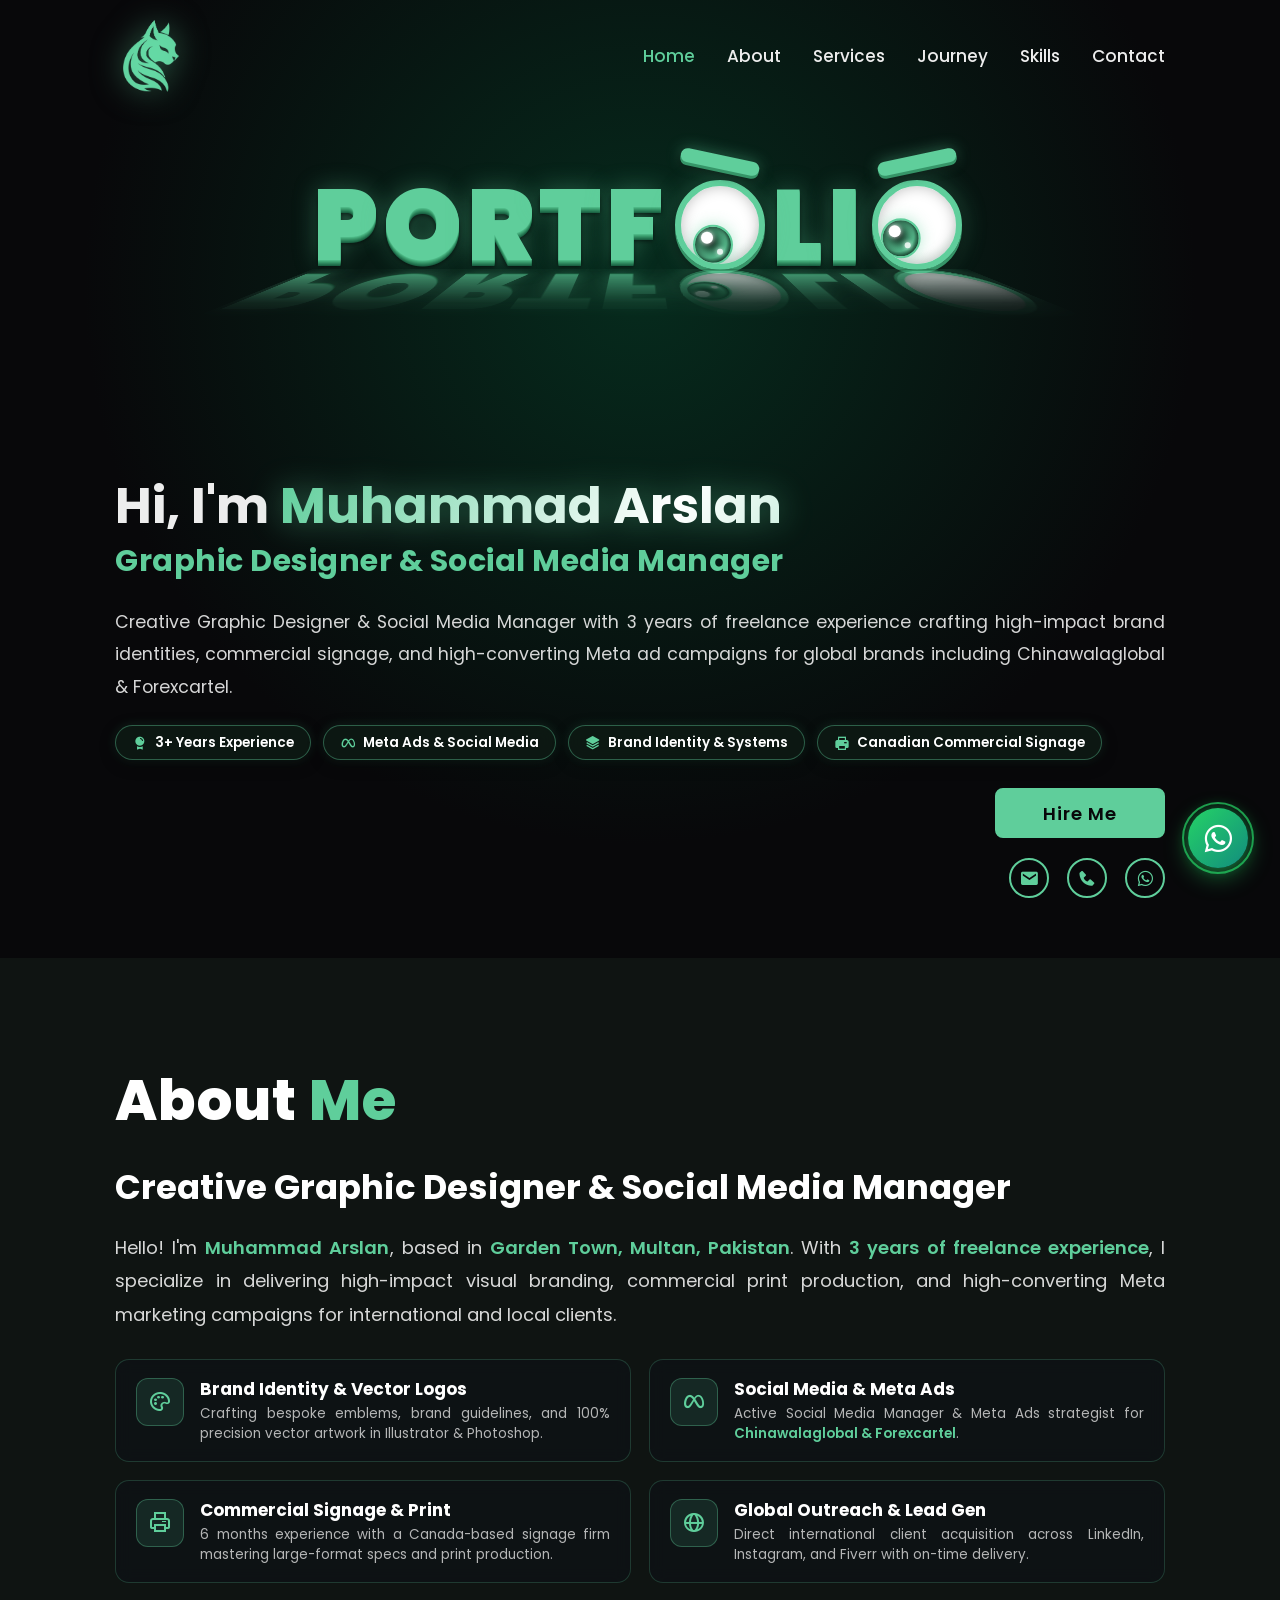
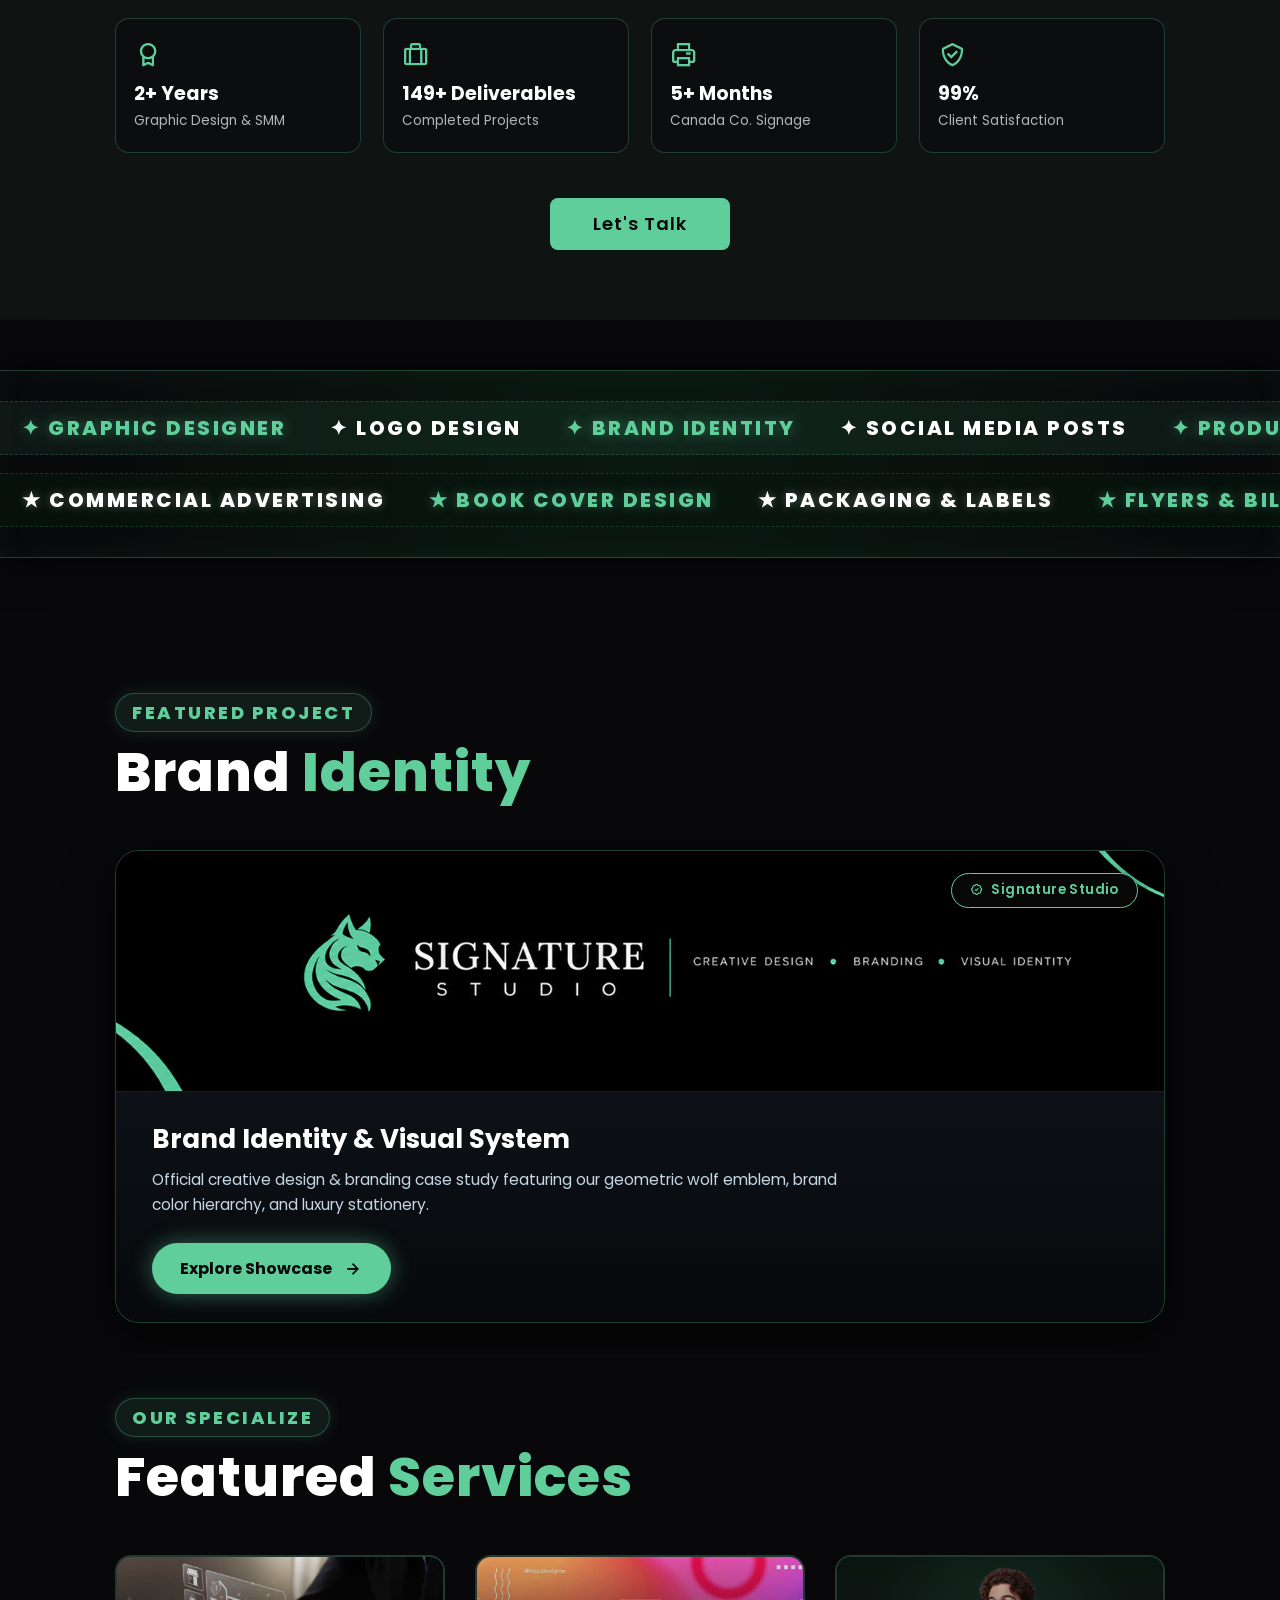
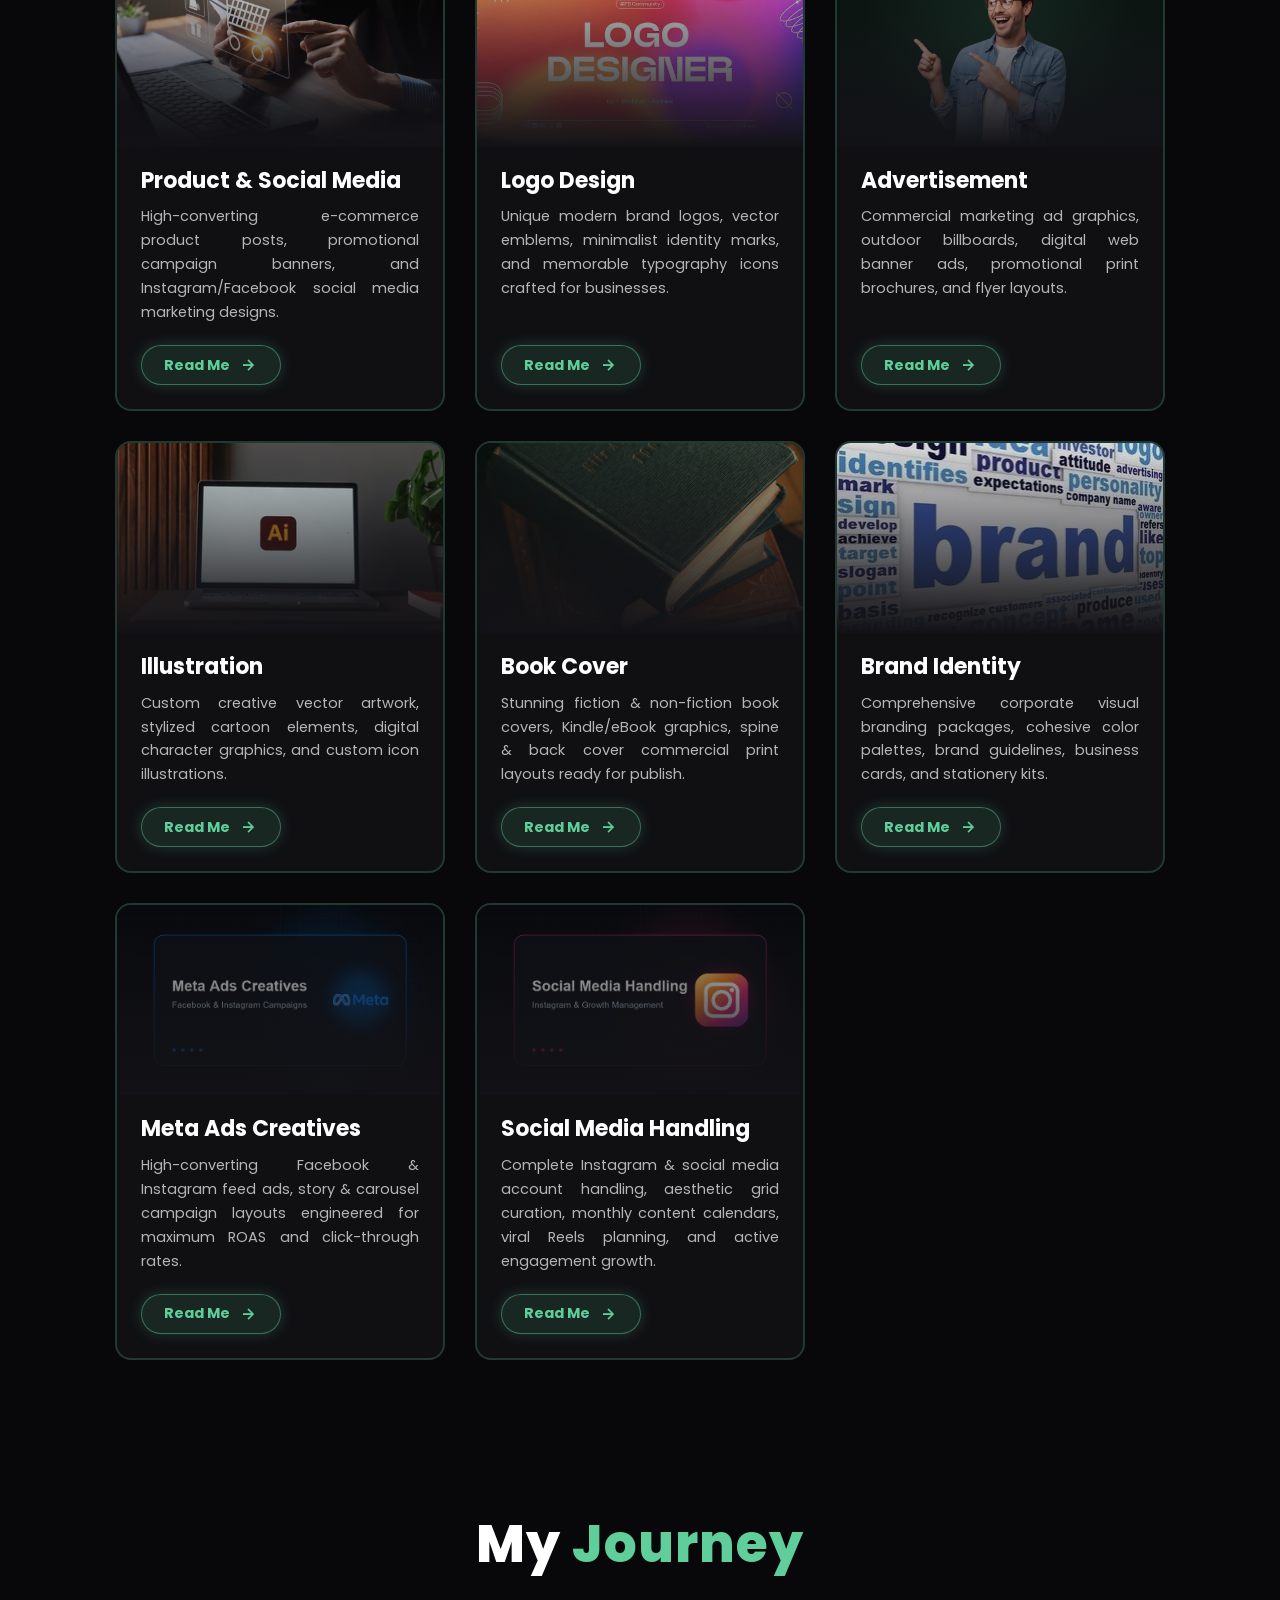
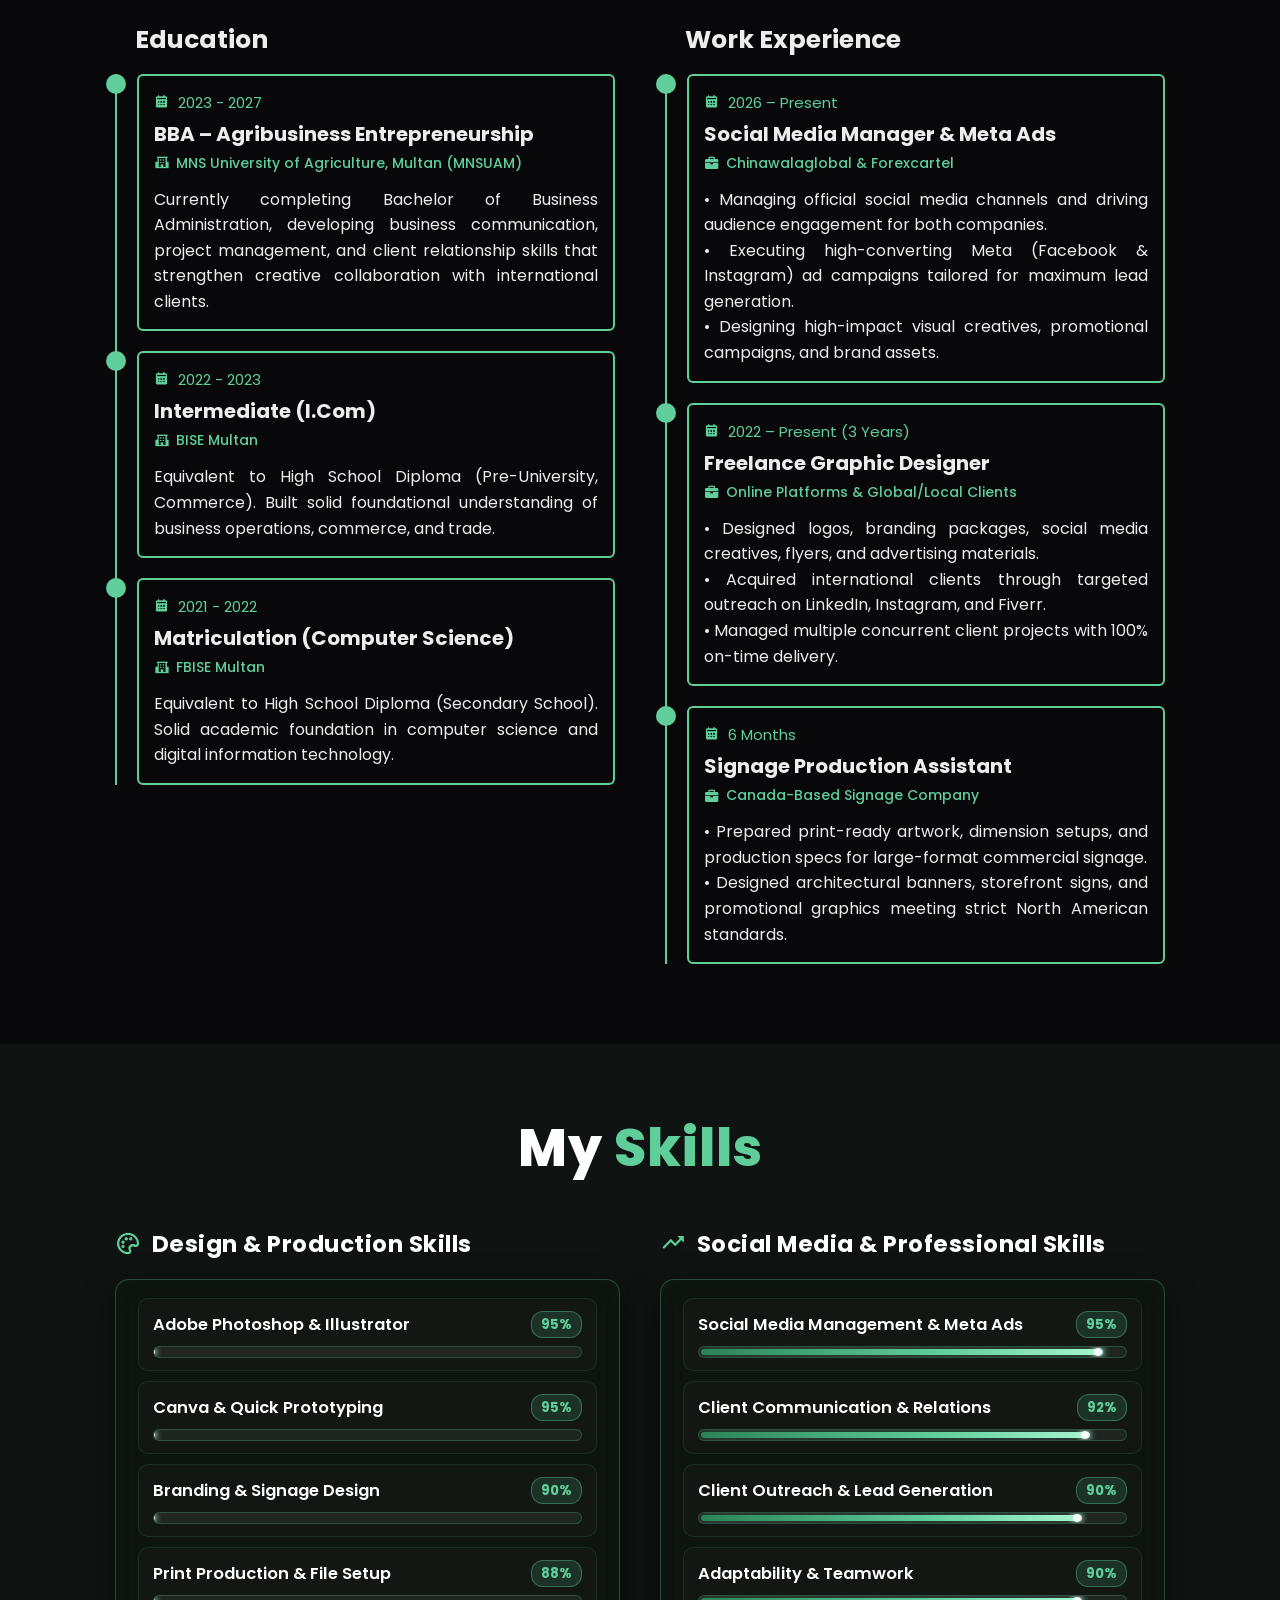
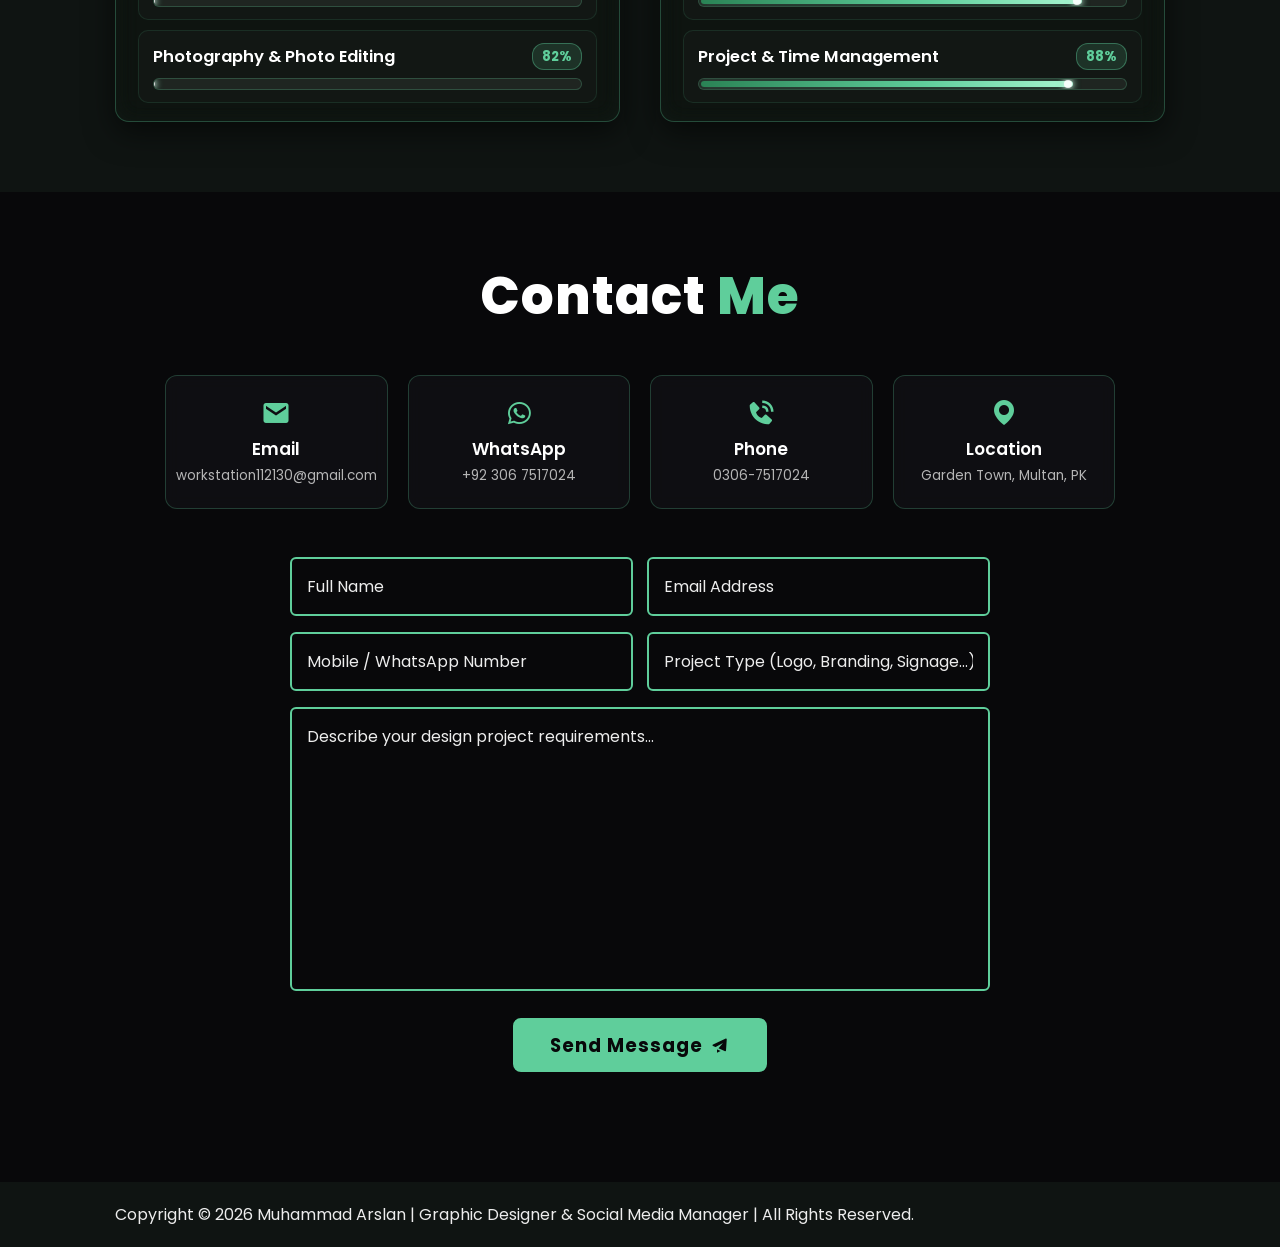
<file: index.html>
<!DOCTYPE html>
<html lang="en">

<head>
    <meta charset="UTF-8">
    <meta http-equiv="X-UA-Compatible" content="IE=edge">
    <meta name="viewport" content="width=device-width, initial-scale=1.0">
    <title>Responsive Personal Portfolio</title>

    <link rel="stylesheet" href="style.css">

    <!-- box icons -->
    <link href='https://unpkg.com/boxicons@2.1.4/css/boxicons.min.css' rel='stylesheet'>
</head>

<body>

    <!-- header design -->
    <header class="header">
        <a href="#" class="logo">
            <img src="images/logo.png" alt="Signature Studio Fox Logo" class="nav-logo-img">
        </a>

        <div class="bx bx-menu" id="menu-icon"></div>

        <nav class="navbar">
            <a href="#home" class="active">Home</a>
            <a href="#about">About</a>
            <a href="#services">Services</a>
            <a href="#education">Journey</a>
            <a href="#skills">Skills</a>
            <a href="#contact">Contact</a>

            <span class="active-nav"></span>
        </nav>
    </header>

    <!-- home section design -->
    <section class="home show-animate" id="home">

        <!-- BIG PORTFOLIO TEXT WITH ROUND EYE-O's & EYEBROWS -->
        <div class="portfolio-title">
            <div class="portfolio-letters">
                <span class="p-letter">P</span>
                <span class="p-letter">O</span>
                <span class="p-letter">R</span>
                <span class="p-letter">T</span>
                <span class="p-letter">F</span>
                <div class="eye-letter eye-o1">
                    <div class="eyebrow left-brow"></div>
                    <div class="eye">
                        <div class="pupil">
                            <div class="shine shine-1"></div>
                            <div class="shine shine-2"></div>
                        </div>
                    </div>
                </div>
                <span class="p-letter">L</span>
                <span class="p-letter">I</span>
                <div class="eye-letter eye-o2">
                    <div class="eyebrow right-brow"></div>
                    <div class="eye">
                        <div class="pupil">
                            <div class="shine shine-1"></div>
                            <div class="shine shine-2"></div>
                        </div>
                    </div>
                </div>
            </div>

            <!-- Straight Inverted Floor Shadow directly in front on the floor -->
            <div class="portfolio-floor-shadow" aria-hidden="true">
                <span class="p-letter">P</span>
                <span class="p-letter">O</span>
                <span class="p-letter">R</span>
                <span class="p-letter">T</span>
                <span class="p-letter">F</span>
                <div class="eye-letter eye-o1">
                    <div class="eyebrow left-brow"></div>
                    <div class="eye">
                        <div class="pupil">
                            <div class="shine shine-1"></div>
                            <div class="shine shine-2"></div>
                        </div>
                    </div>
                </div>
                <span class="p-letter">L</span>
                <span class="p-letter">I</span>
                <div class="eye-letter eye-o2">
                    <div class="eyebrow right-brow"></div>
                    <div class="eye">
                        <div class="pupil">
                            <div class="shine shine-1"></div>
                            <div class="shine shine-2"></div>
                        </div>
                    </div>
                </div>
            </div>
        </div>

        <!-- INFO SECTION BELOW PORTFOLIO TEXT -->
        <div class="hero-info">
            <div class="hero-text">
                <h1>Hi, I'm <span>Muhammad Arslan</span></h1>
                <div class="text-animate">
                    <h3>Graphic Designer & Social Media Manager</h3>
                </div>
                <p>Creative Graphic Designer & Social Media Manager with 3 years of freelance experience crafting
                    high-impact brand identities, commercial signage, and high-converting Meta ad campaigns for global
                    brands including Chinawalaglobal & Forexcartel.</p>

                <!-- Creative Designer Highlights / Floating Badges -->
                <div class="hero-creative-badges">
                    <span class="creative-badge badge-brand"><i class='bx bxs-award'></i> 3+ Years Experience</span>
                    <span class="creative-badge badge-meta"><i class='bx bxl-meta'></i> Meta Ads & Social Media</span>
                    <span class="creative-badge badge-vector"><i class='bx bxs-layer'></i> Brand Identity &
                        Systems</span>
                    <span class="creative-badge badge-print"><i class='bx bxs-printer'></i> Canadian Commercial
                        Signage</span>
                </div>

                <div class="hero-actions-right">
                    <div class="btn-box hero-btn-box">
                        <a href="#contact" class="btn">Hire Me</a>
                    </div>

                    <div class="home-sci hero-sci-right">
                        <a href="mailto:workstation112130@gmail.com" title="Email"><i class='bx bxs-envelope'></i></a>
                        <a href="tel:03067517024" title="Call"><i class='bx bxs-phone'></i></a>
                        <a href="https://wa.me/923067517024?text=Hello%20Arslan%2C%20I%20visited%20your%20portfolio%20and%20would%20like%20to%20discuss%20a%20design%20project!"
                            target="_blank" title="WhatsApp"><i class='bx bxl-whatsapp'></i></a>
                    </div>
                </div>
            </div>
        </div>

    </section>

    <!-- about section design (Bigger text, left-aligned, no DP, buttons left & right) -->
    <section class="about" id="about">
        <h2 class="heading about-heading">About <span>Me</span></h2>

        <div class="about-container">
            <div class="about-content">
                <h3>Creative Graphic Designer & Social Media Manager</h3>
                <p>
                    Hello! I'm <strong>Muhammad Arslan</strong>, based in <strong>Garden Town, Multan,
                        Pakistan</strong>. With <strong>3 years of freelance experience</strong>, I specialize in
                    delivering high-impact visual branding, commercial print production, and high-converting Meta
                    marketing campaigns for international and local clients.
                </p>

                <!-- Visual Feature Cards Grid (Visual Highlights - Less Theory, High Impact) -->
                <div class="about-pillars-grid">
                    <div class="about-pillar-card">
                        <div class="about-pillar-icon"><i class='bx bx-palette'></i></div>
                        <div class="about-pillar-info">
                            <h4>Brand Identity & Vector Logos</h4>
                            <p>Crafting bespoke emblems, brand guidelines, and 100% precision vector artwork in
                                Illustrator & Photoshop.</p>
                        </div>
                    </div>

                    <div class="about-pillar-card">
                        <div class="about-pillar-icon"><i class='bx bxl-meta'></i></div>
                        <div class="about-pillar-info">
                            <h4>Social Media & Meta Ads</h4>
                            <p>Active Social Media Manager & Meta Ads strategist for <strong>Chinawalaglobal &
                                    Forexcartel</strong>.</p>
                        </div>
                    </div>

                    <div class="about-pillar-card">
                        <div class="about-pillar-icon"><i class='bx bx-printer'></i></div>
                        <div class="about-pillar-info">
                            <h4>Commercial Signage & Print</h4>
                            <p>6 months experience with a Canada-based signage firm mastering large-format specs and
                                print production.</p>
                        </div>
                    </div>

                    <div class="about-pillar-card">
                        <div class="about-pillar-icon"><i class='bx bx-globe'></i></div>
                        <div class="about-pillar-info">
                            <h4>Global Outreach & Lead Gen</h4>
                            <p>Direct international client acquisition across LinkedIn, Instagram, and Fiverr with
                                on-time delivery.</p>
                        </div>
                    </div>
                </div>

                <!-- Interactive Stats / Highlight Badges -->
                <div class="about-stats-grid">
                    <div class="stat-card">
                        <i class='bx bx-award'></i>
                        <h4><span class="counter-num" data-target="3">3</span>+ Years</h4>
                        <p>Graphic Design & SMM</p>
                    </div>
                    <div class="stat-card">
                        <i class='bx bx-briefcase-alt'></i>
                        <h4><span class="counter-num" data-target="150">150</span>+ Deliverables</h4>
                        <p>Completed Projects</p>
                    </div>
                    <div class="stat-card">
                        <i class='bx bx-printer'></i>
                        <h4><span class="counter-num" data-target="6">6</span>+ Months</h4>
                        <p>Canada Co. Signage</p>
                    </div>
                    <div class="stat-card">
                        <i class='bx bx-check-shield'></i>
                        <h4><span class="counter-num" data-target="100">100</span>%</h4>
                        <p>Client Satisfaction</p>
                    </div>
                </div>

                <!-- Centered Action Button -->
                <div class="about-btn-row">
                    <a href="https://wa.me/923067517024?text=Hello%20Arslan%2C%20I%20saw%20your%20portfolio%20and%20would%20like%20to%20discuss%20a%20design%20project!"
                        target="_blank" class="btn btn-about-right">Let's Talk</a>
                </div>
            </div>
        </div>
    </section>

    <!-- CONTINUOUS RUNNING TEXT STRIPS (GRAPHIC DESIGNER & SERVICES PATTI) -->
    <div class="ticker-wrapper">
        <!-- TOP STRIP: RUNNING TO THE LEFT -->
        <div class="ticker-strip ticker-left-strip">
            <div class="ticker-track track-left">
                <span class="ticker-item">✦ GRAPHIC DESIGNER</span>
                <span class="ticker-item">✦ LOGO DESIGN</span>
                <span class="ticker-item">✦ BRAND IDENTITY</span>
                <span class="ticker-item">✦ SOCIAL MEDIA POSTS</span>
                <span class="ticker-item">✦ PRODUCT MARKETING</span>
                <span class="ticker-item">✦ ADOBE PHOTOSHOP</span>
                <span class="ticker-item">✦ ADOBE ILLUSTRATOR</span>
                <span class="ticker-item">✦ CANVA PRO</span>
                <span class="ticker-item">✦ VECTOR ILLUSTRATION</span>
                <span class="ticker-item">✦ SIGNAGE & PRINT ARTWORK</span>
                <!-- Duplicate for seamless 100% infinite loop -->
                <span class="ticker-item">✦ GRAPHIC DESIGNER</span>
                <span class="ticker-item">✦ LOGO DESIGN</span>
                <span class="ticker-item">✦ BRAND IDENTITY</span>
                <span class="ticker-item">✦ SOCIAL MEDIA POSTS</span>
                <span class="ticker-item">✦ PRODUCT MARKETING</span>
                <span class="ticker-item">✦ ADOBE PHOTOSHOP</span>
                <span class="ticker-item">✦ ADOBE ILLUSTRATOR</span>
                <span class="ticker-item">✦ CANVA PRO</span>
                <span class="ticker-item">✦ VECTOR ILLUSTRATION</span>
                <span class="ticker-item">✦ SIGNAGE & PRINT ARTWORK</span>
            </div>
        </div>

        <!-- BOTTOM STRIP: RUNNING TO THE RIGHT -->
        <div class="ticker-strip ticker-right-strip">
            <div class="ticker-track track-right">
                <span class="ticker-item">★ COMMERCIAL ADVERTISING</span>
                <span class="ticker-item">★ BOOK COVER DESIGN</span>
                <span class="ticker-item">★ PACKAGING & LABELS</span>
                <span class="ticker-item">★ FLYERS & BILLBOARDS</span>
                <span class="ticker-item">★ E-COMMERCE GRAPHICS</span>
                <span class="ticker-item">★ BRAND STRATEGY</span>
                <span class="ticker-item">★ LARGE FORMAT PRINT</span>
                <span class="ticker-item">★ CANADIAN SIGNAGE STANDARDS</span>
                <span class="ticker-item">★ HIGH-CONVERTING DESIGNS</span>
                <span class="ticker-item">★ BUSINESS CARDS & STATIONERY</span>
                <!-- Duplicate for seamless 100% infinite loop -->
                <span class="ticker-item">★ COMMERCIAL ADVERTISING</span>
                <span class="ticker-item">★ BOOK COVER DESIGN</span>
                <span class="ticker-item">★ PACKAGING & LABELS</span>
                <span class="ticker-item">★ FLYERS & BILLBOARDS</span>
                <span class="ticker-item">★ E-COMMERCE GRAPHICS</span>
                <span class="ticker-item">★ BRAND STRATEGY</span>
                <span class="ticker-item">★ LARGE FORMAT PRINT</span>
                <span class="ticker-item">★ CANADIAN SIGNAGE STANDARDS</span>
                <span class="ticker-item">★ HIGH-CONVERTING DESIGNS</span>
                <span class="ticker-item">★ BUSINESS CARDS & STATIONERY</span>
            </div>
        </div>
    </div>

    <!-- BIG FEATURED BRAND IDENTITY SHOWCASE CARD (BETWEEN TICKER & FEATURED SERVICES) -->
    <section class="brand-spotlight" id="brand-identity">
        <div class="brand-spotlight-container">
            <div class="services-header-left">
                <span class="services-tag">Featured Project</span>
                <h2 class="heading services-heading">Brand <span>Identity</span></h2>
            </div>

            <a href="brand-identity.html" class="brand-spotlight-card"
                title="Click to view Signature Studio Brand Identity Showcase">
                <div class="brand-spotlight-box">
                    <div class="brand-spotlight-img-wrap">
                        <img src="images/brand-identity-banner.png" alt="Signature Studio Brand Identity Banner"
                            class="brand-spotlight-img">
                        <div class="brand-spotlight-badge-overlay">
                            <span class="spotlight-chip">
                                <i class='bx bx-badge-check'></i> Signature Studio
                            </span>
                        </div>
                    </div>
                    <div class="brand-spotlight-content">
                        <div class="brand-spotlight-text">
                            <h3>Brand Identity & Visual System</h3>
                            <p>Official creative design & branding case study featuring our geometric wolf emblem, brand
                                color hierarchy, and luxury stationery.</p>
                        </div>
                        <div class="brand-spotlight-cta">
                            <span class="spotlight-action-btn">
                                <span>Explore Showcase</span>
                                <i class='bx bx-right-arrow-alt'></i>
                            </span>
                        </div>
                    </div>
                </div>
            </a>
        </div>
    </section>

    <!-- services section design -->
    <section class="services" id="services">
        <div class="services-header-left">
            <span class="services-tag">Our Specialize</span>
            <h2 class="heading services-heading">Featured <span>Services</span></h2>
        </div>

        <div class="services-container">
            <!-- Service 1 -->
            <div class="service-box">
                <a href="service-detail.html?service=product-social" class="service-img-box">
                    <img src="images/services/service-product.jpg" alt="Product & Social Media Design">
                    <div class="service-img-overlay"></div>
                </a>
                <div class="service-info">
                    <h3>Product & Social Media</h3>
                    <p>High-converting e-commerce product posts, promotional campaign banners, and Instagram/Facebook
                        social media marketing designs.</p>
                    <a href="service-detail.html?service=product-social" class="service-btn">
                        <span>Read Me</span>
                        <i class='bx bx-right-arrow-alt'></i>
                    </a>
                </div>
            </div>

            <!-- Service 2 -->
            <div class="service-box">
                <a href="service-detail.html?service=logo-design" class="service-img-box">
                    <img src="images/services/service-logo-v2.jpg" alt="Logo Design">
                    <div class="service-img-overlay"></div>
                </a>
                <div class="service-info">
                    <h3>Logo Design</h3>
                    <p>Unique modern brand logos, vector emblems, minimalist identity marks, and memorable typography
                        icons crafted for businesses.</p>
                    <a href="service-detail.html?service=logo-design" class="service-btn">
                        <span>Read Me</span>
                        <i class='bx bx-right-arrow-alt'></i>
                    </a>
                </div>
            </div>

            <!-- Service 3 -->
            <div class="service-box">
                <a href="service-detail.html?service=advertisement" class="service-img-box">
                    <img src="images/services/service-ad-pointing.png" alt="Advertisement"
                        style="object-fit: contain; background: radial-gradient(circle, rgba(95, 206, 155, 0.18) 0%, #0a1711 75%);">
                    <div class="service-img-overlay"></div>
                </a>
                <div class="service-info">
                    <h3>Advertisement</h3>
                    <p>Commercial marketing ad graphics, outdoor billboards, digital web banner ads, promotional print
                        brochures, and flyer layouts.</p>
                    <a href="service-detail.html?service=advertisement" class="service-btn">
                        <span>Read Me</span>
                        <i class='bx bx-right-arrow-alt'></i>
                    </a>
                </div>
            </div>

            <!-- Service 4 -->
            <div class="service-box">
                <a href="service-detail.html?service=illustration" class="service-img-box">
                    <img src="images/services/service-illustration-clean.png?v=20261121" alt="Illustration">
                    <div class="service-img-overlay"></div>
                </a>
                <div class="service-info">
                    <h3>Illustration</h3>
                    <p>Custom creative vector artwork, stylized cartoon elements, digital character graphics, and custom
                        icon illustrations.</p>
                    <a href="service-detail.html?service=illustration" class="service-btn">
                        <span>Read Me</span>
                        <i class='bx bx-right-arrow-alt'></i>
                    </a>
                </div>
            </div>

            <!-- Service 5 -->
            <div class="service-box">
                <a href="service-detail.html?service=book-cover" class="service-img-box">
                    <img src="images/services/service-bookcover-v2.jpg" alt="Book Cover">
                    <div class="service-img-overlay"></div>
                </a>
                <div class="service-info">
                    <h3>Book Cover</h3>
                    <p>Stunning fiction & non-fiction book covers, Kindle/eBook graphics, spine & back cover commercial
                        print layouts ready for publish.</p>
                    <a href="service-detail.html?service=book-cover" class="service-btn">
                        <span>Read Me</span>
                        <i class='bx bx-right-arrow-alt'></i>
                    </a>
                </div>
            </div>

            <!-- Service 6 -->
            <div class="service-box">
                <a href="service-detail.html?service=brand-identity" class="service-img-box">
                    <img src="images/services/service-branding-clean.jpg?v=20261121" alt="Brand Identity">
                    <div class="service-img-overlay"></div>
                </a>
                <div class="service-info">
                    <h3>Brand Identity</h3>
                    <p>Comprehensive corporate visual branding packages, cohesive color palettes, brand guidelines,
                        business cards, and stationery kits.</p>
                    <a href="service-detail.html?service=brand-identity" class="service-btn">
                        <span>Read Me</span>
                        <i class='bx bx-right-arrow-alt'></i>
                    </a>
                </div>
            </div>

            <!-- Service 7: Meta Ads Creatives -->
            <div class="service-box">
                <a href="service-detail.html?service=meta-ads" class="service-img-box">
                    <img src="images/services/service-meta-ads.jpg" alt="Meta Ads & Social Media Campaigns">
                    <div class="service-img-overlay"></div>
                </a>
                <div class="service-info">
                    <h3>Meta Ads Creatives</h3>
                    <p>High-converting Facebook & Instagram feed ads, story & carousel campaign layouts engineered for
                        maximum ROAS and click-through rates.</p>
                    <a href="service-detail.html?service=meta-ads" class="service-btn">
                        <span>Read Me</span>
                        <i class='bx bx-right-arrow-alt'></i>
                    </a>
                </div>
            </div>

            <!-- Service 8: Social Media Handling -->
            <div class="service-box">
                <a href="service-detail.html?service=social-handling" class="service-img-box">
                    <img src="images/services/service-social-handling.jpg"
                        alt="Social Media Handling & Account Management">
                    <div class="service-img-overlay"></div>
                </a>
                <div class="service-info">
                    <h3>Social Media Handling</h3>
                    <p>Complete Instagram & social media account handling, aesthetic grid curation, monthly content
                        calendars, viral Reels planning, and active engagement growth.</p>
                    <a href="service-detail.html?service=social-handling" class="service-btn">
                        <span>Read Me</span>
                        <i class='bx bx-right-arrow-alt'></i>
                    </a>
                </div>
            </div>
        </div>
    </section>

    <!-- education & experience section design -->
    <section class="education" id="education">
        <h2 class="heading">My <span>Journey</span></h2>

        <div class="education-row">
            <!-- Education Column -->
            <div class="education-column">
                <h3 class="title">Education</h3>

                <div class="education-box">
                    <div class="education-content">
                        <div class="content">
                            <div class="year"><i class='bx bxs-calendar'></i> 2023 - 2027</div>
                            <h3>BBA – Agribusiness Entrepreneurship</h3>
                            <div class="org-name"><i class='bx bxs-school'></i> MNS University of Agriculture, Multan
                                (MNSUAM)</div>
                            <p>Currently completing Bachelor of Business Administration, developing business
                                communication, project management, and client relationship skills that strengthen
                                creative collaboration with international clients.</p>
                        </div>
                    </div>

                    <div class="education-content">
                        <div class="content">
                            <div class="year"><i class='bx bxs-calendar'></i> 2022 - 2023</div>
                            <h3>Intermediate (I.Com)</h3>
                            <div class="org-name"><i class='bx bxs-school'></i> BISE Multan</div>
                            <p>Equivalent to High School Diploma (Pre-University, Commerce). Built solid foundational
                                understanding of business operations, commerce, and trade.</p>
                        </div>
                    </div>

                    <div class="education-content">
                        <div class="content">
                            <div class="year"><i class='bx bxs-calendar'></i> 2021 - 2022</div>
                            <h3>Matriculation (Computer Science)</h3>
                            <div class="org-name"><i class='bx bxs-school'></i> FBISE Multan</div>
                            <p>Equivalent to High School Diploma (Secondary School). Solid academic foundation in
                                computer science and digital information technology.</p>
                        </div>
                    </div>
                </div>
            </div>

            <!-- Experience Column -->
            <div class="education-column">
                <h3 class="title">Work Experience</h3>

                <div class="education-box">
                    <div class="education-content">
                        <div class="content">
                            <div class="year"><i class='bx bxs-calendar'></i> 2026 – Present</div>
                            <h3>Social Media Manager & Meta Ads</h3>
                            <div class="org-name"><i class='bx bxs-briefcase'></i> Chinawalaglobal & Forexcartel</div>
                            <p>• Managing official social media channels and driving audience engagement for both
                                companies.<br>
                                • Executing high-converting Meta (Facebook & Instagram) ad campaigns tailored for
                                maximum lead generation.<br>
                                • Designing high-impact visual creatives, promotional campaigns, and brand assets.</p>
                        </div>
                    </div>

                    <div class="education-content">
                        <div class="content">
                            <div class="year"><i class='bx bxs-calendar'></i> 2022 – Present (3 Years)</div>
                            <h3>Freelance Graphic Designer</h3>
                            <div class="org-name"><i class='bx bxs-briefcase'></i> Online Platforms & Global/Local
                                Clients</div>
                            <p>• Designed logos, branding packages, social media creatives, flyers, and advertising
                                materials.<br>
                                • Acquired international clients through targeted outreach on LinkedIn, Instagram, and
                                Fiverr.<br>
                                • Managed multiple concurrent client projects with 100% on-time delivery.</p>
                        </div>
                    </div>

                    <div class="education-content">
                        <div class="content">
                            <div class="year"><i class='bx bxs-calendar'></i> 6 Months</div>
                            <h3>Signage Production Assistant</h3>
                            <div class="org-name"><i class='bx bxs-briefcase'></i> Canada-Based Signage Company</div>
                            <p>• Prepared print-ready artwork, dimension setups, and production specs for large-format
                                commercial signage.<br>
                                • Designed architectural banners, storefront signs, and promotional graphics meeting
                                strict North American standards.</p>
                        </div>
                    </div>
                </div>
            </div>
        </div>
    </section>

    <!-- skills section design -->
    <section class="skills" id="skills">
        <h2 class="heading">My <span>Skills</span></h2>

        <div class="skills-row">
            <div class="skills-column">
                <h3 class="title"><i class='bx bx-palette'></i> Design & Production Skills</h3>

                <div class="skills-box">
                    <div class="skills-content">
                        <div class="progress">
                            <h3>Adobe Photoshop & Illustrator <span>95%</span></h3>
                            <div class="bar"><span data-width="95%" style="width: 0%;"></span></div>
                        </div>

                        <div class="progress">
                            <h3>Canva & Quick Prototyping <span>95%</span></h3>
                            <div class="bar"><span data-width="95%" style="width: 0%;"></span></div>
                        </div>

                        <div class="progress">
                            <h3>Branding & Signage Design <span>90%</span></h3>
                            <div class="bar"><span data-width="90%" style="width: 0%;"></span></div>
                        </div>

                        <div class="progress">
                            <h3>Print Production & File Setup <span>88%</span></h3>
                            <div class="bar"><span data-width="88%" style="width: 0%;"></span></div>
                        </div>

                        <div class="progress">
                            <h3>Photography & Photo Editing <span>82%</span></h3>
                            <div class="bar"><span data-width="82%" style="width: 0%;"></span></div>
                        </div>
                    </div>
                </div>
            </div>

            <div class="skills-column">
                <h3 class="title"><i class='bx bx-trending-up'></i> Social Media & Professional Skills</h3>

                <div class="skills-box">
                    <div class="skills-content">
                        <div class="progress">
                            <h3>Social Media Management & Meta Ads <span>95%</span></h3>
                            <div class="bar"><span data-width="95%" style="width: 0%;"></span></div>
                        </div>

                        <div class="progress">
                            <h3>Client Communication & Relations <span>92%</span></h3>
                            <div class="bar"><span data-width="92%" style="width: 0%;"></span></div>
                        </div>

                        <div class="progress">
                            <h3>Client Outreach & Lead Generation <span>90%</span></h3>
                            <div class="bar"><span data-width="90%" style="width: 0%;"></span></div>
                        </div>

                        <div class="progress">
                            <h3>Adaptability & Teamwork <span>90%</span></h3>
                            <div class="bar"><span data-width="90%" style="width: 0%;"></span></div>
                        </div>

                        <div class="progress">
                            <h3>Project & Time Management <span>88%</span></h3>
                            <div class="bar"><span data-width="88%" style="width: 0%;"></span></div>
                        </div>
                    </div>
                </div>
            </div>
        </div>
    </section>

    <!-- contact section design -->
    <section class="contact" id="contact">
        <h2 class="heading">Contact <span>Me</span></h2>

        <!-- Contact Info Cards -->
        <div class="contact-info-cards">
            <a href="mailto:workstation112130@gmail.com" class="contact-card">
                <i class='bx bxs-envelope'></i>
                <h4>Email</h4>
                <p>workstation112130@gmail.com</p>
            </a>
            <a href="https://wa.me/923067517024?text=Hello%20Arslan%2C%20I%20visited%20your%20portfolio%20and%20would%20like%20to%20discuss%20a%20design%20project!"
                target="_blank" class="contact-card">
                <i class='bx bxl-whatsapp'></i>
                <h4>WhatsApp</h4>
                <p>+92 306 7517024</p>
            </a>
            <a href="tel:03067517024" class="contact-card">
                <i class='bx bxs-phone-call'></i>
                <h4>Phone</h4>
                <p>0306-7517024</p>
            </a>
            <div class="contact-card">
                <i class='bx bxs-map'></i>
                <h4>Location</h4>
                <p>Garden Town, Multan, PK</p>
            </div>
        </div>

        <form id="contact-form" action="https://formsubmit.co/workstation112130@gmail.com" method="POST">
            <!-- FormSubmit configuration -->
            <input type="hidden" name="_subject" value="New Portfolio Client Project Inquiry!">
            <input type="hidden" name="_captcha" value="false">
            <input type="hidden" name="_template" value="table">

            <div class="input-box">
                <div class="input-field">
                    <input type="text" name="name" id="form-name" placeholder="Full Name" required>
                    <span class="focus"></span>
                </div>
                <div class="input-field">
                    <input type="email" name="email" id="form-email" placeholder="Email Address" required>
                    <span class="focus"></span>
                </div>
            </div>
            <div class="input-box">
                <div class="input-field">
                    <input type="text" name="phone" id="form-phone" placeholder="Mobile / WhatsApp Number" required>
                    <span class="focus"></span>
                </div>
                <div class="input-field">
                    <input type="text" name="project" id="form-project"
                        placeholder="Project Type (Logo, Branding, Signage...)" required>
                    <span class="focus"></span>
                </div>
            </div>

            <div class="textarea-field">
                <textarea name="message" id="form-message" cols="30" rows="10"
                    placeholder="Describe your design project requirements..." required></textarea>
                <span class="focus"></span>
            </div>

            <div class="btn-box btns">
                <button type="submit" class="btn" id="send-btn">
                    <span class="btn-text">Send Message</span>
                    <i class='bx bxs-paper-plane' style="margin-left: .8rem; font-size: 1.8rem;"></i>
                </button>
            </div>
            <div id="form-status" class="form-status"></div>
        </form>
    </section>

    <!-- footer design -->
    <footer class="footer">
        <div class="footer-text">
            <p>Copyright &copy; 2026 Muhammad Arslan | Graphic Designer & Social Media Manager | All Rights Reserved.
            </p>
        </div>
    </footer>

    <!-- Floating Quick WhatsApp Button -->
    <a href="https://wa.me/923067517024?text=Hello%20Arslan%2C%20I%20visited%20your%20portfolio%20and%20would%20like%20to%20discuss%20a%20design%20project!"
        target="_blank" class="floating-whatsapp" title="Chat on WhatsApp" aria-label="Chat on WhatsApp">
        <i class='bx bxl-whatsapp'></i>
        <span class="wa-badge-pulse"></span>
        <span class="wa-tooltip">Direct WhatsApp Chat</span>
    </a>


    <script src="script.js"></script>
</body>

</html>
</file>
<file: style.css>
@import url('https://fonts.googleapis.com/css2?family=Poppins:wght@300;400;500;600;800;900&display=swap');

* {
    margin: 0;
    padding: 0;
    box-sizing: border-box;
    text-decoration: none;
    border: none;
    outline: none;
    scroll-behavior: smooth;
    font-family: 'Poppins', sans-serif;
}

:root {
    --bg-color: #08080a;
    --second-bg-color: #0f1412;
    --text-color: #ededed;
    --main-color: #5FCE9B;
    --main-glow: rgba(95, 206, 155, 0.45);
    --main-dark: #3aa675;
}

/* Custom Scrollbar */
::-webkit-scrollbar {
    width: 8px;
}

::-webkit-scrollbar-track {
    background: var(--bg-color);
}

::-webkit-scrollbar-thumb {
    background: var(--main-color);
    border-radius: 4px;
}

::-webkit-scrollbar-thumb:hover {
    background: #7ee0b3;
}

html {
    font-size: 62.5%;
    overflow-x: hidden;
    max-width: 100vw;
    width: 100%;
}

body {
    background: var(--bg-color);
    color: var(--text-color);
    overflow-x: hidden;
    max-width: 100vw;
    width: 100%;
    position: relative;
}

.header {
    position: fixed;
    top: 0;
    left: 0;
    width: 100%;
    padding: 2rem 9%;
    background: transparent;
    display: flex;
    justify-content: space-between;
    align-items: center;
    z-index: 100;
    transition: .3s;
}

.header.sticky {
    background: var(--bg-color);
}

.logo {
    position: relative;
    font-size: 2.6rem;
    color: var(--text-color);
    font-weight: 700;
    display: inline-flex;
    align-items: center;
    gap: 1.2rem;
    text-decoration: none;
}

.logo .nav-logo-img {
    width: 7.2rem;
    height: 7.2rem;
    object-fit: contain;
    filter: drop-shadow(0 0 16px rgba(95, 206, 155, 0.55));
    transition: transform .35s cubic-bezier(0.175, 0.885, 0.32, 1.275), filter .35s ease;
}

.logo:hover .nav-logo-img {
    transform: scale(1.12) rotate(4deg);
    filter: drop-shadow(0 0 25px var(--main-color));
}

.navbar {
    position: relative;
    display: flex;
    align-items: center;
}

.navbar a {
    font-size: 1.7rem;
    color: var(--text-color);
    font-weight: 500;
    margin-left: 3.2rem;
    transition: .3s;
}

.navbar a:hover,
.navbar a.active {
    color: var(--main-color);
}

/* Brand Identity Showcase Button in Navbar */
.navbar .nav-brand-btn {
    display: inline-flex;
    align-items: center;
    gap: .7rem;
    padding: .75rem 1.8rem;
    margin-left: 3.2rem;
    background: rgba(95, 206, 155, 0.12);
    border: 1.5px solid var(--main-color);
    border-radius: 2.5rem;
    color: var(--main-color) !important;
    font-size: 1.55rem;
    font-weight: 600;
    letter-spacing: .03rem;
    text-decoration: none;
    box-shadow: 0 0 16px rgba(95, 206, 155, 0.25);
    transition: all .35s cubic-bezier(0.175, 0.885, 0.32, 1.275);
}

.navbar .nav-brand-btn i {
    font-size: 1.8rem;
    color: var(--main-color);
    transition: transform .35s ease, color .35s ease;
}

.navbar .nav-brand-btn:hover {
    background: var(--main-color);
    color: var(--bg-color) !important;
    box-shadow: 0 0 28px rgba(95, 206, 155, 0.7);
    transform: translateY(-2px) scale(1.03);
}

.navbar .nav-brand-btn:hover i {
    color: var(--bg-color);
    transform: rotate(15deg) scale(1.1);
}

#menu-icon {
    position: relative;
    font-size: 3.6rem;
    color: var(--text-color);
    cursor: pointer;
    display: none;
}

section {
    min-height: 100vh;
    padding: 10rem 9% 2rem;
}

.heading {
    position: relative;
    font-size: 5.2rem;
    font-weight: 800;
    text-align: center;
    width: 100%;
    margin: 0 auto 3.5rem;
    color: #ffffff;
    letter-spacing: .1rem;
    display: block;
}

.heading span {
    color: var(--main-color);
}

.home {
    position: relative;
    display: flex;
    flex-direction: column;
    align-items: center;
    justify-content: center;
    padding: 12rem 9% 6rem;
    background: radial-gradient(circle at 50% 30%, #062b1d 0%, var(--bg-color) 60%);
    overflow: hidden;
    min-height: 100vh;
}

/* ==================== PORTFOLIO TITLE WITH ROUND EYE-O's & EYEBROWS ==================== */
.portfolio-title {
    position: relative;
    width: 100%;
    display: flex;
    flex-direction: column;
    align-items: center;
    justify-content: center;
    margin-top: 5.5rem;
    margin-bottom: 4rem;
    perspective: 800px;
}

/* ==================== FLOATING SKILL BUBBLES ==================== */
.portfolio-bubbles {
    display: none !important;
}

.skill-bubble {
    position: absolute;
    width: 6.4rem;
    height: 6.4rem;
    border-radius: 50%;
    background: radial-gradient(circle at 35% 30%, rgba(255, 255, 255, 0.25) 0%, rgba(10, 26, 18, 0.88) 55%, rgba(4, 14, 9, 0.96) 100%);
    border: 1.8px solid rgba(95, 206, 155, 0.6);
    box-shadow: 
        0 10px 28px rgba(0, 0, 0, 0.7),
        inset 0 0 16px rgba(95, 206, 155, 0.3),
        0 0 22px rgba(95, 206, 155, 0.4);
    backdrop-filter: blur(10px);
    display: flex;
    align-items: center;
    justify-content: center;
    pointer-events: auto;
    cursor: pointer;
    transition: transform .35s cubic-bezier(0.175, 0.885, 0.32, 1.275), box-shadow .35s ease, border-color .35s ease;
    user-select: none;
    transform-origin: center center;
}

/* Glass shine reflection on top of bubble */
.skill-bubble .bubble-gloss {
    position: absolute;
    top: .6rem;
    left: .9rem;
    width: 2.2rem;
    height: 1.2rem;
    background: linear-gradient(to bottom, rgba(255, 255, 255, 0.65), rgba(255, 255, 255, 0.05));
    border-radius: 50% 50% 40% 40% / 60% 60% 40% 40%;
    transform: rotate(-25deg);
    pointer-events: none;
}

.skill-bubble .bubble-icon {
    display: flex;
    align-items: center;
    justify-content: center;
    width: 68%;
    height: 68%;
    transition: transform .35s ease;
}

.skill-bubble .bubble-icon img {
    max-width: 100%;
    max-height: 100%;
    width: auto;
    height: auto;
    object-fit: contain;
    filter: drop-shadow(0 2px 6px rgba(0, 0, 0, 0.45));
    pointer-events: none;
    user-select: none;
}

.skill-bubble .bubble-label {
    position: absolute;
    bottom: -2.8rem;
    left: 50%;
    transform: translateX(-50%) translateY(5px);
    background: rgba(8, 18, 14, 0.95);
    border: 1px solid var(--main-color);
    color: #ffffff;
    font-size: 1.2rem;
    font-weight: 600;
    padding: .35rem 1rem;
    border-radius: 1rem;
    white-space: nowrap;
    opacity: 0;
    visibility: hidden;
    transition: all .3s ease;
    box-shadow: 0 4px 15px rgba(0, 0, 0, 0.7), 0 0 10px var(--main-glow);
    pointer-events: none;
    z-index: 25;
}

.skill-bubble:hover {
    transform: scale(1.24) !important;
    border-color: var(--main-color);
    box-shadow: 
        0 14px 38px rgba(0, 0, 0, 0.85),
        inset 0 0 22px rgba(95, 206, 155, 0.5),
        0 0 35px var(--main-color);
    z-index: 20;
}

.skill-bubble:hover .bubble-label {
    opacity: 1;
    visibility: visible;
    transform: translateX(-50%) translateY(0);
}

.skill-bubble:hover .bubble-icon {
    transform: rotate(8deg) scale(1.12);
}

/* Individual bubble positions around PORTFOLIO (Left & Right Sides Only - NO BUBBLES ON TOP) */
/* ---- LEFT SIDE BUBBLES ---- */
.bubble-ps {
    top: 2%;
    left: 2%;
    animation: floatPs 7.5s ease-in-out infinite;
}

.bubble-ai {
    top: 36%;
    left: -5.5rem;
    animation: floatAi 8.5s ease-in-out infinite;
}

.bubble-canva {
    top: 66%;
    left: 0%;
    animation: floatCanva 8s ease-in-out infinite;
}

.bubble-wp {
    bottom: -1.5rem;
    left: 6%;
    animation: floatWp 7.2s ease-in-out infinite;
}

/* ---- RIGHT SIDE BUBBLES ---- */
.bubble-meta {
    top: 12%;
    right: 0%;
    animation: floatMeta 9s ease-in-out infinite;
}

.bubble-insta {
    top: 62%;
    right: -2rem;
    animation: floatInsta 8.5s ease-in-out infinite;
}

@keyframes floatInsta {
    0%, 100% { transform: translate(0, 0) rotate(0deg); }
    30% { transform: translate(-10px, -14px) rotate(-4deg); }
    70% { transform: translate(12px, 8px) rotate(3deg); }
}

/* Organic Floating Keyframes */
@keyframes floatPs {
    0%, 100% { transform: translate(0, 0) rotate(0deg); }
    25% { transform: translate(10px, -12px) rotate(3deg); }
    50% { transform: translate(-8px, -18px) rotate(-3deg); }
    75% { transform: translate(-12px, -6px) rotate(2deg); }
}

@keyframes floatAi {
    0%, 100% { transform: translate(0, 0) rotate(0deg); }
    30% { transform: translate(-14px, 12px) rotate(-4deg); }
    60% { transform: translate(-8px, -15px) rotate(4deg); }
    85% { transform: translate(-14px, 6px) rotate(-2deg); }
}

@keyframes floatCanva {
    0%, 100% { transform: translate(0, 0) rotate(0deg); }
    33% { transform: translate(-14px, 12px) rotate(-4deg); }
    66% { transform: translate(10px, -14px) rotate(4deg); }
}

@keyframes floatWp {
    0%, 100% { transform: translate(0, 0) rotate(0deg); }
    33% { transform: translate(14px, -12px) rotate(4deg); }
    66% { transform: translate(8px, 14px) rotate(-3deg); }
}

@keyframes floatMeta {
    0%, 100% { transform: translate(0, 0) rotate(0deg); }
    25% { transform: translate(-10px, -12px) rotate(-3deg); }
    50% { transform: translate(8px, -18px) rotate(3deg); }
    75% { transform: translate(12px, -6px) rotate(-2deg); }
}

@keyframes floatEtsy {
    0%, 100% { transform: translate(0, 0) rotate(0deg); }
    30% { transform: translate(14px, -12px) rotate(4deg); }
    60% { transform: translate(8px, 15px) rotate(-4deg); }
    85% { transform: translate(14px, -6px) rotate(2deg); }
}

@keyframes floatEbay {
    0%, 100% { transform: translate(0, 0) rotate(0deg); }
    33% { transform: translate(14px, 12px) rotate(4deg); }
    66% { transform: translate(-10px, -14px) rotate(-4deg); }
}

@keyframes floatAli {
    0%, 100% { transform: translate(0, 0) rotate(0deg); }
    30% { transform: translate(10px, 12px) rotate(-3deg); }
    60% { transform: translate(-8px, 15px) rotate(4deg); }
    85% { transform: translate(-6px, 5px) rotate(-2deg); }
}

.portfolio-letters {
    display: inline-flex;
    align-items: center;
    justify-content: center;
    gap: 0.2rem;
    position: relative;
    z-index: 2;
}

.portfolio-letters .p-letter {
    font-size: 10rem;
    font-weight: 900;
    color: var(--main-color);
    letter-spacing: 0.3rem;
    line-height: 1;
    user-select: none;
    display: inline-block;
    text-shadow:
        0 1px 0 #4db886,
        0 2px 0 #40a675,
        0 3px 0 #369568,
        0 4px 0 #2c845b,
        0 5px 0 #23734f,
        0 6px 0 #1b6243,
        0 7px 5px rgba(0, 0, 0, 0.65),
        0 0 25px rgba(95, 206, 155, 0.35);
}

/* ---- 3D Floor Shadow lying flat on the floor plane (lata hoa shadow) ---- */
.portfolio-floor-shadow {
    display: inline-flex;
    align-items: center;
    justify-content: center;
    gap: 0.2rem;
    position: relative;
    margin-top: -0.6rem;
    margin-bottom: 2rem;
    user-select: none;
    pointer-events: none;
    z-index: 2;
    transform-origin: top center;
    transform: perspective(600px) rotateX(68deg);
    opacity: 0.75;
    filter: blur(0.6px) drop-shadow(0 0 16px rgba(95, 206, 155, 0.45));
    -webkit-mask-image: linear-gradient(to bottom, rgba(0, 0, 0, 1) 0%, rgba(0, 0, 0, 0.6) 35%, rgba(0, 0, 0, 0.12) 75%, transparent 100%);
    mask-image: linear-gradient(to bottom, rgba(0, 0, 0, 1) 0%, rgba(0, 0, 0, 0.6) 35%, rgba(0, 0, 0, 0.12) 75%, transparent 100%);
}

.portfolio-floor-shadow .p-letter {
    display: inline-block;
    font-size: 10rem;
    font-weight: 900;
    color: var(--main-color);
    letter-spacing: 0.3rem;
    line-height: 1;
    user-select: none;
    transform: scaleY(-1);
    transform-origin: center center;
    text-shadow:
        0 1px 0 #4db886,
        0 2px 0 #369568,
        0 3px 0 #24784e,
        0 0 15px rgba(95, 206, 155, 0.35);
}

.portfolio-floor-shadow .eye-letter {
    transform: scaleY(-1);
    transform-origin: center center;
}

/* ---- Perfectly Round Eye inside the O letter with Eyebrow ---- */
.eye-letter {
    position: relative;
    display: inline-flex;
    align-items: center;
    justify-content: center;
    width: 9.5rem;
    height: 9.5rem;
    flex-shrink: 0;
    margin: 0 0.3rem;
    top: 0;
}

/* Eyebrow on top of the round eye */
.eye-letter .eyebrow {
    position: absolute;
    top: -2.3rem;
    width: 8rem;
    height: 1.4rem;
    background: var(--main-color);
    border-radius: 1.2rem;
    box-shadow: 0 3px 0 #369568, 0 5px 10px rgba(0, 0, 0, 0.6), 0 0 15px var(--main-glow);
    transition: transform .3s ease;
    z-index: 3;
}

.eye-letter .left-brow {
    transform: rotate(12deg);
}

.eye-letter .right-brow {
    transform: rotate(-12deg);
}

.eye-letter:hover .left-brow {
    transform: rotate(-6deg) translateY(-5px);
}

.eye-letter:hover .right-brow {
    transform: rotate(6deg) translateY(-5px);
}

/* Perfectly round eye */
.eye-letter .eye {
    position: relative;
    width: 9rem;
    height: 9rem;
    background: radial-gradient(circle at 45% 35%, #ffffff 60%, #daece3 100%);
    border: .65rem solid var(--main-color);
    border-radius: 50%;
    display: flex;
    justify-content: center;
    align-items: center;
    overflow: hidden;
    box-shadow: 0 4px 0 #369568, 0 6px 14px rgba(0, 0, 0, 0.65), inset 0 0 14px rgba(0, 0, 0, 0.25), 0 0 25px rgba(95, 206, 155, 0.35);
    animation: eyeBlink 4.5s infinite ease-in-out;
    transform-origin: center;
}

@keyframes eyeBlink {
    0%, 93%, 97%, 100% { transform: scaleY(1); }
    95% { transform: scaleY(0.08); }
}

.eye-letter .pupil {
    position: relative;
    width: 4rem;
    height: 4rem;
    border-radius: 50%;
    background: radial-gradient(circle at 42% 42%, #05140d 0%, #5FCE9B 55%, #23734f 85%, #000000 100%);
    border: .25rem solid #5FCE9B;
    box-shadow: 0 0 15px var(--main-glow), inset 0 0 8px #000000;
    transition: transform .05s linear;
    pointer-events: none;
}

.eye-letter .pupil .shine {
    position: absolute;
    background: #ffffff;
    border-radius: 50%;
    box-shadow: 0 0 5px #ffffff;
}

.eye-letter .pupil .shine-1 {
    width: 1.2rem;
    height: 1.2rem;
    top: .5rem;
    left: .6rem;
}

.eye-letter .pupil .shine-2 {
    width: .6rem;
    height: .6rem;
    bottom: .8rem;
    right: .8rem;
    opacity: .85;
}

/* ==================== HERO INFO SECTION ==================== */
.hero-info {
    position: relative;
    display: flex;
    flex-direction: column;
    align-items: flex-start;
    width: 100%;
    max-width: 110rem;
    margin: 4.5rem auto 0;
    text-align: left;
}

.hero-text {
    width: 100%;
    position: relative;
    text-align: left;
}

.hero-text h1 {
    position: relative;
    display: inline-block;
    font-size: 5rem;
    font-weight: 700;
    line-height: 1.3;
    text-align: left;
}

.hero-text h1 span {
    background: linear-gradient(120deg, #5fce9b 0%, #ffffff 32%, #5fce9b 65%, #a8f5d0 85%, #5fce9b 100%);
    background-size: 250% auto;
    -webkit-background-clip: text;
    -webkit-text-fill-color: transparent;
    animation: textShimmer 6s ease-in-out infinite;
    display: inline-block;
    filter: drop-shadow(0 0 16px rgba(95, 206, 155, 0.45));
}

@keyframes textShimmer {
    0% {
        background-position: 0% 50%;
    }
    50% {
        background-position: 100% 50%;
    }
    100% {
        background-position: 0% 50%;
    }
}

.hero-text .text-animate {
    position: relative;
    width: auto;
    text-align: left;
}

.hero-text .text-animate h3 {
    font-size: 3rem;
    font-weight: 700;
    color: var(--main-color);
    letter-spacing: .5px;
}

.hero-text .text-animate h3::before {
    display: none;
}

.hero-text p {
    position: relative;
    font-size: 1.75rem;
    margin: 2.2rem 0 2.2rem;
    line-height: 1.85;
    color: rgba(237, 237, 237, 0.9);
    width: 100%;
    text-align: justify;
    text-justify: inter-word;
    -webkit-hyphens: none !important;
    hyphens: none !important;
    word-break: normal !important;
    overflow-wrap: break-word !important;
}

/* Creative Designer Floating Badges in Hero */
.hero-creative-badges {
    display: flex;
    flex-wrap: wrap;
    gap: 1.2rem;
    margin: 0 0 2.8rem;
    width: 100%;
}

.creative-badge {
    display: inline-flex;
    align-items: center;
    gap: .7rem;
    font-size: 1.35rem;
    font-weight: 600;
    color: #ffffff;
    background: rgba(14, 26, 20, 0.85);
    border: 1px solid rgba(95, 206, 155, 0.4);
    padding: .65rem 1.6rem;
    border-radius: 2rem;
    box-shadow: 0 4px 15px rgba(0, 0, 0, 0.4), 0 0 12px rgba(95, 206, 155, 0.15);
    backdrop-filter: blur(8px);
    transition: all .35s ease;
    user-select: none;
}

.creative-badge i {
    color: var(--main-color);
    font-size: 1.6rem;
}

.creative-badge:hover {
    transform: translateY(-3px) scale(1.03);
    border-color: var(--main-color);
    box-shadow: 0 8px 22px rgba(95, 206, 155, 0.35);
}

.badge-vector {
    animation: badgeFloat1 5s ease-in-out infinite;
}

.badge-brand {
    animation: badgeFloat2 6s ease-in-out infinite 0.8s;
}

.badge-print {
    animation: badgeFloat3 5.5s ease-in-out infinite 1.5s;
}

@keyframes badgeFloat1 {
    0%, 100% { transform: translateY(0); }
    50% { transform: translateY(-5px); }
}

@keyframes badgeFloat2 {
    0%, 100% { transform: translateY(0); }
    50% { transform: translateY(-7px); }
}

@keyframes badgeFloat3 {
    0%, 100% { transform: translateY(0); }
    50% { transform: translateY(-4px); }
}

/* Right-aligned container for Hire Me button & icons under the paragraph */
.hero-actions-right {
    display: flex;
    flex-direction: column;
    align-items: flex-end;
    width: 100%;
}

.hero-actions-right .hero-btn-box {
    position: relative;
    display: flex;
    justify-content: flex-end;
    width: auto;
    height: auto;
    margin-bottom: 2rem;
}

.hero-actions-right .hero-btn-box .btn {
    width: 17rem;
    height: 5rem;
}

.hero-actions-right .hero-sci-right {
    position: relative;
    bottom: auto;
    display: flex;
    justify-content: flex-end;
    gap: 1.8rem;
    width: auto;
    margin-top: 0;
}

.btn-box {
    position: relative;
    display: flex;
    justify-content: space-between;
    width: 34.5rem;
    height: 5rem;
}

.btn-box .btn {
    position: relative;
    display: inline-flex;
    justify-content: center;
    align-items: center;
    width: 15rem;
    height: 100%;
    background: var(--main-color);
    border: .2rem solid var(--main-color);
    border-radius: .8rem;
    font-size: 1.8rem;
    font-weight: 600;
    letter-spacing: .1rem;
    color: var(--bg-color);
    z-index: 1;
    overflow: hidden;
    transition: .5s;
}

.btn-box .btn:hover {
    color: var(--main-color);
}

.btn-box .btn:nth-child(2) {
    background: transparent;
    color: var(--main-color);
}

.btn-box .btn:nth-child(2):hover {
    color: var(--bg-color);
}

.btn-box .btn:nth-child(2)::before {
    background: var(--main-color);
}

.btn-box .btn::before {
    content: '';
    position: absolute;
    top: 0;
    left: 0;
    width: 0;
    height: 100%;
    background: var(--bg-color);
    z-index: -1;
    transition: .5s;
}

.btn-box .btn:hover::before {
    width: 100%;
}

.home-sci {
    position: relative;
    width: 170px;
    display: flex;
    justify-content: space-between;
}

.home-sci a {
    position: relative;
    display: inline-flex;
    justify-content: center;
    align-items: center;
    width: 40px;
    height: 40px;
    background: transparent;
    border: .2rem solid var(--main-color);
    border-radius: 50%;
    font-size: 20px;
    color: var(--main-color);
    z-index: 1;
    overflow: hidden;
    transition: .5s;
}

.home-sci a:hover {
    color: var(--bg-color);
}

.home-sci a::before {
    content: '';
    position: absolute;
    top: 0;
    left: 0;
    width: 0;
    height: 100%;
    background: var(--main-color);
    z-index: -1;
    transition: .5s;
}

.home-sci a:hover::before {
    width: 100%;
}

/* (old home-eyes removed — eyes are now inside .portfolio-letters) */

/* ==================== ABOUT SECTION (LEFT-ALIGNED, NO DP, BIGGER TEXT, BUTTONS LEFT & RIGHT) ==================== */
.about {
    display: flex;
    justify-content: flex-start;
    align-items: flex-start;
    flex-direction: column;
    background: var(--second-bg-color);
    padding: 10rem 9% 7rem;
    position: relative;
    overflow: hidden;
    text-align: left;
}

.about .heading.about-heading {
    text-align: left;
    font-size: 5.6rem;
    width: 100%;
    margin-bottom: 2.2rem;
}

.about-container {
    width: 100%;
    max-width: 120rem;
    margin: 0;
    display: block;
}

.about-content {
    width: 100%;
    text-align: left;
}

.about-content h3 {
    font-size: 3.4rem;
    font-weight: 700;
    color: #ffffff;
    margin-bottom: 2rem;
    line-height: 1.35;
    text-align: left;
}

.about-content p {
    font-size: 1.8rem;
    line-height: 1.85;
    color: rgba(237, 237, 237, 0.9);
    margin-bottom: 2.2rem;
    text-align: justify;
    text-justify: inter-word;
    -webkit-hyphens: none !important;
    hyphens: none !important;
    word-break: normal !important;
    overflow-wrap: break-word !important;
}

.about-content p strong {
    color: var(--main-color);
    font-weight: 600;
}

/* Visual Feature Pillars Grid (High Impact, Less Theory) */
.about-pillars-grid {
    display: grid;
    grid-template-columns: repeat(2, 1fr);
    gap: 1.8rem;
    margin: 2.8rem 0 3.2rem;
    width: 100%;
}

.about-pillar-card {
    background: rgba(14, 18, 22, 0.7);
    border: .15rem solid rgba(95, 206, 155, 0.22);
    border-radius: 1.4rem;
    padding: 1.8rem 2rem;
    display: flex;
    align-items: flex-start;
    gap: 1.6rem;
    backdrop-filter: blur(8px);
    transition: all .35s cubic-bezier(0.175, 0.885, 0.32, 1.275);
    position: relative;
    overflow: hidden;
}

.about-pillar-card::before {
    content: '';
    position: absolute;
    top: 0;
    left: 0;
    width: 100%;
    height: 100%;
    background: radial-gradient(circle at top left, rgba(95, 206, 155, 0.12) 0%, transparent 65%);
    opacity: 0;
    transition: opacity .35s ease;
}

.about-pillar-card:hover {
    transform: translateY(-4px);
    border-color: var(--main-color);
    box-shadow: 0 10px 25px rgba(95, 206, 155, 0.2);
}

.about-pillar-card:hover::before {
    opacity: 1;
}

.about-pillar-icon {
    width: 4.8rem;
    height: 4.8rem;
    border-radius: 1.2rem;
    background: rgba(95, 206, 155, 0.12);
    border: .15rem solid rgba(95, 206, 155, 0.35);
    display: flex;
    align-items: center;
    justify-content: center;
    font-size: 2.4rem;
    color: var(--main-color);
    flex-shrink: 0;
    transition: transform .35s ease, background-color .35s ease;
}

.about-pillar-card:hover .about-pillar-icon {
    transform: scale(1.1);
    background: rgba(95, 206, 155, 0.2);
}

.about-pillar-info {
    flex: 1;
}

.about-pillar-info h4 {
    font-size: 1.7rem;
    font-weight: 700;
    color: #ffffff;
    margin-bottom: .4rem;
    line-height: 1.3;
}

.about-pillar-info p {
    font-size: 1.35rem !important;
    color: rgba(237, 237, 237, 0.75) !important;
    margin: 0 !important;
    line-height: 1.45 !important;
    text-align: left !important;
}

/* Stats Highlights Grid */
.about-stats-grid {
    display: grid;
    grid-template-columns: repeat(4, 1fr);
    gap: 2.2rem;
    margin: 3.5rem 0 4.5rem;
    width: 100%;
}

.about-stats-grid .stat-card {
    background: rgba(10, 10, 14, 0.7);
    border: .15rem solid rgba(95, 206, 155, 0.25);
    border-radius: 1.4rem;
    padding: 2.2rem 1.8rem;
    text-align: left;
    transition: all .35s cubic-bezier(0.175, 0.885, 0.32, 1.275);
    position: relative;
    overflow: hidden;
}

.about-stats-grid .stat-card::before {
    content: '';
    position: absolute;
    top: 0;
    left: 0;
    width: 100%;
    height: 100%;
    background: radial-gradient(circle at center, rgba(95, 206, 155, 0.15) 0%, transparent 70%);
    opacity: 0;
    transition: opacity .35s ease;
}

.about-stats-grid .stat-card:hover {
    transform: translateY(-6px);
    border-color: var(--main-color);
    box-shadow: 0 10px 25px rgba(95, 206, 155, 0.25);
}

.about-stats-grid .stat-card:hover::before {
    opacity: 1;
}

.about-stats-grid .stat-card i {
    font-size: 2.8rem;
    color: var(--main-color);
    margin-bottom: 1rem;
    display: inline-block;
    transition: transform .35s ease;
}

.about-stats-grid .stat-card:hover i {
    transform: scale(1.15);
}

.about-stats-grid .stat-card h4 {
    font-size: 1.9rem;
    font-weight: 700;
    color: #ffffff;
    margin-bottom: .4rem;
}

.about-stats-grid .stat-card p {
    font-size: 1.35rem;
    color: rgba(237, 237, 237, 0.75);
    margin: 0;
    line-height: 1.3;
}

/* About Button (Centered) */
.about-btn-row {
    display: flex;
    justify-content: center;
    align-items: center;
    width: 100%;
    margin-top: 2rem;
}

.about-btn-row .btn {
    position: relative;
    display: inline-flex;
    justify-content: center;
    align-items: center;
    width: auto;
    min-width: 18rem;
    padding: 0 3rem;
    height: 5.2rem;
    background: var(--main-color);
    border: .2rem solid var(--main-color);
    border-radius: .8rem;
    font-size: 1.8rem;
    font-weight: 600;
    letter-spacing: .1rem;
    color: var(--bg-color);
    z-index: 1;
    overflow: hidden;
    transition: .5s;
    text-decoration: none;
}

.about-btn-row .btn:hover {
    color: var(--main-color);
}

.about-btn-row .btn::before {
    content: '';
    position: absolute;
    top: 0;
    left: 0;
    width: 0;
    height: 100%;
    background: var(--second-bg-color);
    z-index: -1;
    transition: .5s;
}

.about-btn-row .btn:hover::before {
    width: 100%;
}

/* ==================== RUNNING TEXT TICKER STRIPS (PATTI) ==================== */
.ticker-wrapper {
    position: relative;
    width: 100%;
    overflow: hidden;
    padding: 3rem 0;
    margin: 5rem 0 6rem;
    background: radial-gradient(circle at 50% 50%, rgba(10, 26, 18, 0.95) 0%, #08080a 100%);
    border-top: 1.5px solid rgba(95, 206, 155, 0.28);
    border-bottom: 1.5px solid rgba(95, 206, 155, 0.28);
    display: flex;
    flex-direction: column;
    gap: 1.8rem;
    box-shadow: 0 0 35px rgba(0, 0, 0, 0.8), inset 0 0 25px rgba(95, 206, 155, 0.05);
}

.ticker-strip {
    position: relative;
    width: 100%;
    overflow: hidden;
    white-space: nowrap;
    display: flex;
    padding: 1.1rem 0;
}

.ticker-left-strip {
    background: rgba(95, 206, 155, 0.07);
    border-top: 1px dashed rgba(95, 206, 155, 0.2);
    border-bottom: 1px dashed rgba(95, 206, 155, 0.2);
}

.ticker-right-strip {
    background: rgba(8, 20, 14, 0.7);
    border-top: 1px dashed rgba(95, 206, 155, 0.18);
    border-bottom: 1px dashed rgba(95, 206, 155, 0.18);
}

.ticker-track {
    display: inline-flex;
    align-items: center;
    white-space: nowrap;
    will-change: transform;
}

.track-left {
    animation: tickerScrollLeft 28s linear infinite;
}

.track-right {
    animation: tickerScrollRight 28s linear infinite;
}

/* Keep running continuously without pausing when cursor hovers */
.ticker-wrapper {
    pointer-events: none;
}

.ticker-wrapper:hover .track-left,
.ticker-wrapper:hover .track-right {
    animation-play-state: running;
}

@keyframes tickerScrollLeft {
    0% {
        transform: translateX(0%);
    }
    100% {
        transform: translateX(-50%);
    }
}

@keyframes tickerScrollRight {
    0% {
        transform: translateX(-50%);
    }
    100% {
        transform: translateX(0%);
    }
}

.ticker-item {
    display: inline-flex;
    align-items: center;
    font-size: 2rem;
    font-weight: 800;
    letter-spacing: .25rem;
    padding: 0 2.2rem;
    text-transform: uppercase;
    user-select: none;
}

.ticker-left-strip .ticker-item {
    color: var(--main-color);
    text-shadow: 0 0 14px rgba(95, 206, 155, 0.45);
}

.ticker-left-strip .ticker-item:nth-child(even) {
    color: #ffffff;
    text-shadow: none;
}

.ticker-right-strip .ticker-item {
    color: #ffffff;
    text-shadow: 0 0 10px rgba(255, 255, 255, 0.3);
}

.ticker-right-strip .ticker-item:nth-child(even) {
    color: var(--main-color);
    text-shadow: 0 0 12px rgba(95, 206, 155, 0.4);
}

/* ==================== BIG BRAND IDENTITY SPOTLIGHT SECTION ==================== */
.brand-spotlight {
    min-height: auto;
    padding: 7.5rem 9% 3rem;
    background: var(--bg-color);
    position: relative;
    overflow: hidden;
}

.brand-spotlight-container {
    max-width: 120rem;
    margin: 0 auto;
}

.brand-spotlight-card {
    display: block;
    text-decoration: none;
    margin-top: 1rem;
    border-radius: 2.4rem;
    background: #080a0e;
    border: 1.5px solid rgba(95, 206, 155, 0.28);
    box-shadow: 0 15px 45px rgba(0, 0, 0, 0.7);
    overflow: hidden;
    position: relative;
    transition: transform .4s cubic-bezier(0.165, 0.84, 0.44, 1), border-color .35s ease, box-shadow .4s ease;
}

.brand-spotlight-card:hover {
    transform: translateY(-8px);
    border-color: var(--main-color);
    box-shadow: 0 25px 65px rgba(95, 206, 155, 0.25), 0 0 35px rgba(95, 206, 155, 0.18);
}

.brand-spotlight-img-wrap {
    position: relative;
    width: 100%;
    background: #000000;
    overflow: hidden;
    border-bottom: 1px solid rgba(95, 206, 155, 0.18);
}

.brand-spotlight-img {
    width: 100%;
    height: auto;
    display: block;
    object-fit: cover;
    transition: transform .6s cubic-bezier(0.165, 0.84, 0.44, 1);
}

.brand-spotlight-card:hover .brand-spotlight-img {
    transform: scale(1.025);
}

.brand-spotlight-badge-overlay {
    position: absolute;
    top: 2.2rem;
    right: 2.6rem;
    z-index: 2;
}

.spotlight-chip {
    display: inline-flex;
    align-items: center;
    gap: .7rem;
    padding: .65rem 1.8rem;
    background: rgba(8, 8, 10, 0.88);
    border: 1.2px solid var(--main-color);
    border-radius: 2rem;
    color: var(--main-color);
    font-size: 1.35rem;
    font-weight: 600;
    letter-spacing: .04rem;
    backdrop-filter: blur(10px);
    box-shadow: 0 4px 18px rgba(0, 0, 0, 0.65);
}

.brand-spotlight-content {
    display: flex;
    justify-content: space-between;
    align-items: center;
    padding: 2.8rem 3.6rem;
    background: linear-gradient(180deg, rgba(14, 18, 24, 0.85) 0%, #07090c 100%);
    gap: 2.5rem;
    flex-wrap: wrap;
}

.brand-spotlight-text h3 {
    font-size: 2.6rem;
    font-weight: 700;
    color: #ffffff;
    margin-bottom: .8rem;
    transition: color .3s ease;
}

.brand-spotlight-card:hover .brand-spotlight-text h3 {
    color: var(--main-color);
}

.brand-spotlight-text p {
    font-size: 1.55rem;
    color: #c4d7e5;
    line-height: 1.65;
    max-width: 72rem;
    margin: 0;
}

.brand-spotlight-cta {
    flex-shrink: 0;
}

.spotlight-action-btn {
    display: inline-flex;
    align-items: center;
    gap: 1rem;
    padding: 1.3rem 2.8rem;
    background: var(--main-color);
    color: var(--bg-color);
    font-size: 1.6rem;
    font-weight: 700;
    border-radius: 3rem;
    box-shadow: 0 0 22px rgba(95, 206, 155, 0.45);
    transition: all .35s ease;
}

.spotlight-action-btn i {
    font-size: 2.1rem;
    transition: transform .35s ease;
}

.brand-spotlight-card:hover .spotlight-action-btn {
    background: #ffffff;
    color: #000000;
    box-shadow: 0 0 30px rgba(255, 255, 255, 0.6);
    transform: scale(1.04);
}

.brand-spotlight-card:hover .spotlight-action-btn i {
    transform: translateX(4px);
}

/* ==================== SERVICES SECTION ==================== */
.services {
    min-height: auto;
    padding: 4.5rem 9% 8rem;
    background: var(--bg-color);
    position: relative;
    overflow: hidden;
    text-align: left;
}

.services-header-left {
    text-align: left;
    margin-bottom: 4.5rem;
    width: 100%;
}

.services-header-left .services-tag {
    font-size: 1.8rem;
    font-weight: 800;
    color: var(--main-color);
    text-transform: uppercase;
    letter-spacing: .25rem;
    display: inline-block;
    margin-bottom: .8rem;
    background: rgba(95, 206, 155, 0.1);
    border: 1px solid rgba(95, 206, 155, 0.3);
    padding: .5rem 1.6rem;
    border-radius: 2rem;
    box-shadow: 0 0 15px rgba(95, 206, 155, 0.15);
}

.services-header-left .services-heading {
    font-size: 5.4rem;
    font-weight: 800;
    color: #ffffff;
    text-align: left;
    line-height: 1.2;
    margin: 0;
}

.services-header-left .services-heading span {
    color: var(--main-color);
}

.services-container {
    display: grid;
    grid-template-columns: repeat(auto-fit, minmax(32rem, 1fr));
    gap: 3rem;
    max-width: 120rem;
    margin: 0 auto;
}

.service-box {
    background: rgba(18, 18, 22, 0.85);
    border: .2rem solid rgba(95, 206, 155, 0.22);
    border-radius: 1.6rem;
    padding: 0;
    text-align: left;
    transition: all .4s cubic-bezier(0.175, 0.885, 0.32, 1.275);
    position: relative;
    overflow: hidden;
    display: flex;
    flex-direction: column;
    justify-content: space-between;
    backdrop-filter: blur(10px);
    text-decoration: none;
    color: var(--text-color);
}

.service-box::before {
    content: '';
    position: absolute;
    top: 0;
    left: 0;
    width: 100%;
    height: 100%;
    background: radial-gradient(circle at top right, rgba(95, 206, 155, 0.15) 0%, transparent 70%);
    opacity: 0;
    transition: opacity .4s ease;
    pointer-events: none;
    z-index: 1;
}

.service-box:hover {
    transform: translateY(-8px);
    border-color: var(--main-color);
    box-shadow: 0 15px 35px rgba(95, 206, 155, 0.28);
}

.service-box:hover::before {
    opacity: 1;
}

/* Service Card Image (Top Half) */
.service-box .service-img-box {
    position: relative;
    width: 100%;
    height: 19rem;
    overflow: hidden;
    background: #0a1711;
}

.service-box .service-img-box img {
    width: 100%;
    height: 100%;
    object-fit: cover;
    display: block;
    transition: transform .55s cubic-bezier(0.2, 0.8, 0.2, 1);
}

.service-box:hover .service-img-box img {
    transform: scale(1.09);
}

.service-box .service-img-overlay {
    position: absolute;
    inset: 0;
    background: linear-gradient(to bottom, rgba(8, 8, 10, 0.1) 0%, rgba(18, 18, 22, 0.8) 75%, rgba(18, 18, 22, 1) 100%);
    pointer-events: none;
}

/* Floating Corner Badge Icon (Removed per user request) */
.service-box .service-badge-icon {
    display: none !important;
}

.service-box .service-badge-icon i {
    font-size: 2.6rem;
    color: var(--main-color);
    transition: color .4s ease;
}

.service-box:hover .service-badge-icon {
    background: var(--main-color);
    box-shadow: 0 0 22px var(--main-glow);
    transform: rotate(6deg) scale(1.1);
}

.service-box:hover .service-badge-icon i {
    color: var(--bg-color);
}

/* Service Card Info (Bottom Half) */
.service-box .service-info {
    padding: 2rem 2.4rem 2.4rem;
    display: flex;
    flex-direction: column;
    flex-grow: 1;
    justify-content: space-between;
    position: relative;
    z-index: 2;
}

.service-box h3 {
    font-size: 2.2rem;
    font-weight: 700;
    color: #ffffff;
    margin-bottom: 1rem;
    line-height: 1.3;
}

.service-box p {
    font-size: 1.45rem;
    color: rgba(237, 237, 237, 0.75);
    line-height: 1.65;
    margin-bottom: 2rem;
    flex-grow: 1;
    text-align: justify;
    text-justify: inter-word;
    -webkit-hyphens: none !important;
    hyphens: none !important;
    word-break: normal !important;
    overflow-wrap: break-word !important;
}

.service-box .service-btn {
    display: inline-flex;
    align-items: center;
    gap: .8rem;
    font-size: 1.45rem;
    font-weight: 700;
    color: #5FCE9B;
    background: rgba(95, 206, 155, 0.12);
    border: 1.5px solid rgba(95, 206, 155, 0.45);
    padding: .85rem 2.2rem;
    border-radius: 2.5rem;
    transition: all .35s cubic-bezier(0.175, 0.885, 0.32, 1.275);
    text-decoration: none;
    width: fit-content;
    box-shadow: 0 0 14px rgba(95, 206, 155, 0.22);
}

.service-box:hover .service-btn {
    gap: 1.3rem;
    color: #08080a;
    background: #5FCE9B;
    border-color: #5FCE9B;
    box-shadow: 0 0 25px rgba(95, 206, 155, 0.6);
    transform: translateY(-2px);
}

.service-box .service-btn i {
    font-size: 2rem;
    transition: transform .3s ease;
    color: currentColor;
}

.service-box:hover .service-btn i {
    transform: translateX(4px);
}


.education {
    display: flex;
    justify-content: center;
    align-items: center;
    flex-direction: column;
    min-height: auto;
    padding: 6.5rem 9% 6rem;
}

.education .heading {
    text-align: center;
    width: 100%;
    margin: 0 auto 3.8rem;
    font-size: 5.2rem;
    font-weight: 800;
    color: #ffffff;
    letter-spacing: .1rem;
    display: block;
    transform: none;
    left: auto;
}

.education .education-row {
    display: flex;
    flex-wrap: wrap;
    gap: 5rem;
}

.education-row .education-column {
    flex: 1 1 40rem;
}

.education-column .title {
    position: relative;
    display: inline-block;
    font-size: 2.5rem;
    margin: 0 0 1.5rem 2rem;
}

.education-column .education-box {
    position: relative;
    border-left: .2rem solid var(--main-color);
}

.education-box .education-content {
    position: relative;
    padding-left: 2rem;
}

.education-box .education-content::before {
    content: '';
    position: absolute;
    top: 0;
    left: -1.1rem;
    width: 2rem;
    height: 2rem;
    background: var(--main-color);
    border-radius: 50%;
}

.education-content .content {
    position: relative;
    padding: 1.5rem;
    border: .2rem solid var(--main-color);
    border-radius: .6rem;
    margin-bottom: 2rem;
    overflow: hidden;
}

.education-content .content::before {
    content: '';
    position: absolute;
    top: 0;
    left: 0;
    width: 0;
    height: 100%;
    background: var(--second-bg-color);
    z-index: -1;
    transition: .5s;
}

.education-content .content:hover::before {
    width: 100%;
}

.education-content .content .year {
    font-size: 1.5rem;
    color: var(--main-color);
    padding-bottom: .5rem;
}

.education-content .content .year i {
    padding-right: .5rem;
}

.education-content .content h3 {
    font-size: 2rem;
}

.education-content .content .org-name {
    font-size: 1.4rem;
    color: var(--main-color);
    font-weight: 500;
    margin: .4rem 0 .8rem;
    display: flex;
    align-items: center;
    gap: .6rem;
}

.education-content .content .org-name i {
    font-size: 1.6rem;
}

.education-content .content p {
    font-size: 1.6rem;
    padding-top: .5rem;
    line-height: 1.6;
    text-align: justify;
    text-justify: inter-word;
    -webkit-hyphens: none !important;
    hyphens: none !important;
    word-break: normal !important;
    overflow-wrap: break-word !important;
}

.skills {
    min-height: auto;
    padding: 6.5rem 9% 7rem;
    background: var(--second-bg-color);
}

.skills .heading {
    text-align: center;
    width: 100%;
    margin: 0 auto 4rem;
    font-size: 5.2rem;
    font-weight: 800;
    color: #ffffff;
    letter-spacing: .1rem;
    display: block;
    transform: none;
    left: auto;
}

.skills .skills-row {
    display: flex;
    flex-wrap: wrap;
    gap: 4rem;
    max-width: 125rem;
    margin: 0 auto;
    width: 100%;
}

.skills-row .skills-column {
    flex: 1 1 42rem;
}

.skills-column .title {
    position: relative;
    display: flex;
    align-items: center;
    gap: 1rem;
    font-size: 2.3rem;
    font-weight: 700;
    color: #ffffff;
    margin: 0 0 1.8rem;
    letter-spacing: .05rem;
}

.skills-column .title i {
    color: var(--main-color);
    font-size: 2.6rem;
}

.skills-column .skills-box {
    position: relative;
}

.skills-box .skills-content {
    position: relative;
    border: .18rem solid rgba(95, 206, 155, 0.3);
    border-radius: 1.4rem;
    padding: 1.8rem 2.2rem;
    background: rgba(14, 20, 16, 0.65);
    backdrop-filter: blur(12px);
    box-shadow: 0 10px 30px rgba(0, 0, 0, 0.55), inset 0 0 20px rgba(95, 206, 155, 0.04);
    overflow: hidden;
    transition: all .35s ease;
}

.skills-box .skills-content:hover {
    border-color: rgba(95, 206, 155, 0.55);
    box-shadow: 0 12px 35px rgba(0, 0, 0, 0.7), 0 0 25px rgba(95, 206, 155, 0.15);
}

.skills-content .progress {
    position: relative;
    padding: 1.2rem 1.4rem;
    border-radius: 1rem;
    margin-bottom: 1rem;
    background: rgba(255, 255, 255, 0.02);
    border: 1px solid rgba(95, 206, 155, 0.12);
    transition: all 0.35s cubic-bezier(0.175, 0.885, 0.32, 1.275);
    cursor: pointer;
}

.skills-content .progress:last-child {
    margin-bottom: 0;
}

.skills-content .progress:hover {
    background: rgba(95, 206, 155, 0.08);
    border-color: var(--main-color);
    transform: translateX(8px);
    box-shadow: 0 6px 20px rgba(0, 0, 0, 0.45), 0 0 15px rgba(95, 206, 155, 0.15);
}

.skills-content .progress h3 {
    font-size: 1.65rem;
    font-weight: 600;
    color: #ffffff;
    display: flex;
    justify-content: space-between;
    align-items: center;
    margin-bottom: 0.8rem;
    transition: color 0.3s ease;
}

.skills-content .progress h3 span {
    font-size: 1.35rem;
    font-weight: 700;
    color: var(--main-color);
    background: rgba(95, 206, 155, 0.15);
    border: 1px solid rgba(95, 206, 155, 0.4);
    padding: 0.25rem 0.9rem;
    border-radius: 1.2rem;
    transition: all 0.35s cubic-bezier(0.175, 0.885, 0.32, 1.275);
}

.skills-content .progress:hover h3 span {
    background: var(--main-color);
    color: #08080a;
    transform: scale(1.12);
    box-shadow: 0 0 15px var(--main-glow);
}

.skills-content .progress .bar {
    height: 1.2rem;
    border-radius: 1rem;
    background: rgba(255, 255, 255, 0.06);
    border: 1px solid rgba(95, 206, 155, 0.25);
    padding: 2px;
    position: relative;
    overflow: hidden;
    transition: border-color 0.35s ease;
}

.skills-content .progress:hover .bar {
    border-color: var(--main-color);
    box-shadow: 0 0 12px rgba(95, 206, 155, 0.3);
}

.skills-content .progress .bar span {
    display: block;
    height: 100%;
    width: 0%;
    border-radius: 0.8rem;
    background: linear-gradient(90deg, #2a8355 0%, #5fce9b 60%, #a8f5d0 100%);
    position: relative;
    transition: width 1.3s cubic-bezier(0.22, 1, 0.36, 1);
    box-shadow: 0 0 10px rgba(95, 206, 155, 0.35);
    will-change: width;
}

/* Scroll-triggered progress bar fill animation (animates forward from 0% when scrolled into view) */
.skills.show-animate .skills-column:nth-child(1) .progress:nth-child(1) .bar span,
.skills.animate-skills .skills-column:nth-child(1) .progress:nth-child(1) .bar span {
    width: 95%;
    transition-delay: 0.1s;
}

.skills.show-animate .skills-column:nth-child(1) .progress:nth-child(2) .bar span,
.skills.animate-skills .skills-column:nth-child(1) .progress:nth-child(2) .bar span {
    width: 95%;
    transition-delay: 0.2s;
}

.skills.show-animate .skills-column:nth-child(1) .progress:nth-child(3) .bar span,
.skills.animate-skills .skills-column:nth-child(1) .progress:nth-child(3) .bar span {
    width: 90%;
    transition-delay: 0.3s;
}

.skills.show-animate .skills-column:nth-child(1) .progress:nth-child(4) .bar span,
.skills.animate-skills .skills-column:nth-child(1) .progress:nth-child(4) .bar span {
    width: 88%;
    transition-delay: 0.4s;
}

.skills.show-animate .skills-column:nth-child(1) .progress:nth-child(5) .bar span,
.skills.animate-skills .skills-column:nth-child(1) .progress:nth-child(5) .bar span {
    width: 82%;
    transition-delay: 0.5s;
}

/* Right column (Professional & Digital Skills) */
.skills.show-animate .skills-column:nth-child(2) .progress:nth-child(1) .bar span,
.skills.animate-skills .skills-column:nth-child(2) .progress:nth-child(1) .bar span {
    width: 88%;
    transition-delay: 0.15s;
}

.skills.show-animate .skills-column:nth-child(2) .progress:nth-child(2) .bar span,
.skills.animate-skills .skills-column:nth-child(2) .progress:nth-child(2) .bar span {
    width: 92%;
    transition-delay: 0.25s;
}

.skills.show-animate .skills-column:nth-child(2) .progress:nth-child(3) .bar span,
.skills.animate-skills .skills-column:nth-child(2) .progress:nth-child(3) .bar span {
    width: 86%;
    transition-delay: 0.35s;
}

.skills.show-animate .skills-column:nth-child(2) .progress:nth-child(4) .bar span,
.skills.animate-skills .skills-column:nth-child(2) .progress:nth-child(4) .bar span {
    width: 85%;
    transition-delay: 0.45s;
}

.skills.show-animate .skills-column:nth-child(2) .progress:nth-child(5) .bar span,
.skills.animate-skills .skills-column:nth-child(2) .progress:nth-child(5) .bar span {
    width: 75%;
    transition-delay: 0.55s;
}

.skills-content .progress .bar span::after {
    content: '';
    position: absolute;
    right: 1px;
    top: 50%;
    transform: translateY(-50%);
    width: 8px;
    height: 8px;
    border-radius: 50%;
    background: #ffffff;
    box-shadow: 0 0 6px #ffffff, 0 0 10px var(--main-color);
    opacity: 0.9;
}

.skills-content .progress:hover .bar span {
    background: linear-gradient(90deg, #3aa372, #a8f5d0, #ffffff, #5fce9b, #3aa372);
    background-size: 200% 100%;
    animation: skillBarShimmer 1.8s linear infinite;
    box-shadow: 0 0 18px var(--main-color), 0 0 30px rgba(95, 206, 155, 0.5);
}

@keyframes skillBarShimmer {
    0% {
        background-position: 100% 0;
    }
    100% {
        background-position: -100% 0;
    }
}

.contact {
    min-height: auto;
    padding: 6.5rem 9% 7rem;
}

.contact .heading {
    text-align: center;
    width: 100%;
    margin: 0 auto 4rem;
    font-size: 5.2rem;
    font-weight: 800;
    color: #ffffff;
    letter-spacing: .1rem;
    display: block;
    transform: none;
    left: auto;
}

/* Contact Info Cards */
.contact-info-cards {
    display: grid;
    grid-template-columns: repeat(auto-fit, minmax(22rem, 1fr));
    gap: 2rem;
    max-width: 95rem;
    margin: 0 auto 4rem;
    width: 100%;
}

.contact-card {
    background: rgba(18, 18, 22, 0.7);
    border: .18rem solid rgba(95, 206, 155, 0.25);
    border-radius: 1.2rem;
    padding: 2.2rem 1.6rem;
    text-align: center;
    transition: all .35s cubic-bezier(0.175, 0.885, 0.32, 1.275);
    color: var(--text-color);
    display: flex;
    flex-direction: column;
    align-items: center;
    justify-content: center;
    backdrop-filter: blur(8px);
}

.contact-card:hover {
    transform: translateY(-6px);
    border-color: var(--main-color);
    box-shadow: 0 10px 25px rgba(95, 206, 155, 0.25);
}

.contact-card i {
    font-size: 3rem;
    color: var(--main-color);
    margin-bottom: .8rem;
    transition: transform .35s ease;
}

.contact-card:hover i {
    transform: scale(1.15);
}

.contact-card h4 {
    font-size: 1.7rem;
    font-weight: 600;
    margin-bottom: .4rem;
    color: #ffffff;
}

.contact-card p {
    font-size: 1.35rem;
    color: rgba(237, 237, 237, 0.75);
    margin: 0;
}

.contact form {
    max-width: 70rem;
    margin: 0 auto;
    text-align: center;
}

.contact form .input-box {
    position: relative;
    display: flex;
    justify-content: space-between;
    flex-wrap: wrap;
}

.contact form .input-box .input-field {
    position: relative;
    width: 49%;
    margin: .8rem 0;
}

.contact form .input-box .input-field input,
.contact form .textarea-field textarea {
    width: 100%;
    height: 100%;
    padding: 1.5rem;
    font-size: 1.6rem;
    color: var(--text-color);
    background: transparent;
    border-radius: .6rem;
    border: .2rem solid var(--main-color);
}

.contact form .input-box .input-field input::placeholder,
.contact form .textarea-field textarea::placeholder {
    color: var(--text-color);
}

.contact form .focus {
    position: absolute;
    top: 0;
    left: 0;
    width: 0;
    height: 100%;
    background: var(--second-bg-color);
    border-radius: .6rem;
    z-index: -1;
    transition: .5s;
}

.contact form .input-box .input-field input:focus~.focus,
.contact form .input-box .input-field input:valid~.focus,
.contact form .textarea-field textarea:focus~.focus,
.contact form .textarea-field textarea:valid~.focus {
    width: 100%;
}

.contact form .textarea-field {
    position: relative;
    margin: .8rem 0 2.7rem;
    display: flex;
}

.contact form .textarea-field textarea {
    resize: none;
}

.contact form .btn-box.btns {
    width: 100%;
    display: flex;
    justify-content: center;
    margin-top: 1rem;
}

.contact form .btn-box.btns .btn {
    cursor: pointer;
    display: inline-flex;
    align-items: center;
    justify-content: center;
    width: auto !important;
    min-width: 24rem;
    padding: 0 3.5rem;
    height: 5.4rem;
    font-size: 1.85rem;
    font-weight: 700;
    white-space: nowrap !important;
}

.contact form .btn-box.btns .btn span,
.contact form .btn-box.btns .btn .btn-text {
    white-space: nowrap !important;
    display: inline-block;
}

/* ==================== CONTACT FORM STATUS FEEDBACK ==================== */
.form-status {
    margin-top: 2rem;
    font-size: 1.5rem;
    font-weight: 500;
    min-height: 2.4rem;
    transition: all .3s ease;
}

.form-status .status-sending {
    color: var(--main-color);
    display: inline-flex;
    align-items: center;
    gap: .8rem;
    background: rgba(95, 206, 155, 0.12);
    padding: .8rem 1.6rem;
    border-radius: .8rem;
    border: 1px solid rgba(95, 206, 155, 0.35);
}

.form-status .status-success {
    color: #4ade80;
    background: rgba(74, 222, 128, 0.15);
    border: 1px solid rgba(74, 222, 128, 0.4);
    padding: 1.2rem 2rem;
    border-radius: 1rem;
    display: inline-flex;
    align-items: center;
    gap: .8rem;
    box-shadow: 0 4px 20px rgba(0, 0, 0, 0.4);
    line-height: 1.5;
}

.form-status .status-error {
    color: #f87171;
    background: rgba(248, 113, 113, 0.15);
    border: 1px solid rgba(248, 113, 113, 0.4);
    padding: 1rem 1.8rem;
    border-radius: .8rem;
    display: inline-flex;
    align-items: center;
    gap: .8rem;
}

/* ==================== FLOATING QUICK WHATSAPP BUTTON ==================== */
.floating-whatsapp {
    position: fixed;
    bottom: 3.2rem;
    right: 3.2rem;
    width: 6rem;
    height: 6rem;
    border-radius: 50%;
    background: linear-gradient(135deg, #25D366, #128C7E);
    color: #ffffff;
    display: flex;
    align-items: center;
    justify-content: center;
    box-shadow: 0 8px 25px rgba(37, 211, 102, 0.45), 0 0 15px rgba(37, 211, 102, 0.3);
    z-index: 999;
    text-decoration: none;
    transition: all .35s cubic-bezier(0.175, 0.885, 0.32, 1.275);
}

.floating-whatsapp i {
    font-size: 3.6rem;
    color: #ffffff;
    transition: transform .3s ease;
}

.floating-whatsapp:hover {
    transform: scale(1.12) translateY(-4px);
    box-shadow: 0 12px 30px rgba(37, 211, 102, 0.65), 0 0 25px rgba(37, 211, 102, 0.5);
}

.floating-whatsapp:hover i {
    transform: rotate(12deg) scale(1.08);
}

/* Radar pulse wave effect */
.floating-whatsapp .wa-badge-pulse {
    position: absolute;
    inset: -6px;
    border-radius: 50%;
    border: 2px solid rgba(37, 211, 102, 0.7);
    animation: waPulse 2s ease-out infinite;
    pointer-events: none;
}

@keyframes waPulse {
    0% {
        transform: scale(0.95);
        opacity: 0.9;
    }
    100% {
        transform: scale(1.35);
        opacity: 0;
    }
}

/* Tooltip on Hover */
.floating-whatsapp .wa-tooltip {
    position: absolute;
    right: 7.2rem;
    top: 50%;
    transform: translateY(-50%) translateX(10px);
    background: rgba(12, 18, 15, 0.95);
    border: 1px solid #25D366;
    color: #ffffff;
    font-size: 1.3rem;
    font-weight: 600;
    padding: .6rem 1.4rem;
    border-radius: 2rem;
    white-space: nowrap;
    opacity: 0;
    visibility: hidden;
    transition: all .3s ease;
    box-shadow: 0 6px 20px rgba(0, 0, 0, 0.6);
    pointer-events: none;
}

.floating-whatsapp:hover .wa-tooltip {
    opacity: 1;
    visibility: visible;
    transform: translateY(-50%) translateX(0);
}

.footer {
    display: flex;
    justify-content: space-between;
    align-items: center;
    flex-wrap: wrap;
    padding: 2rem 9%;
    background: var(--second-bg-color);
}

.footer-text,
.footer-iconTop {
    position: relative;
}

.footer-text p {
    font-size: 1.6rem;
}

.footer-iconTop a {
    position: relative;
    display: inline-flex;
    justify-content: center;
    align-items: center;
    padding: .8rem;
    background: var(--main-color);
    border: .2rem solid var(--main-color);
    border-radius: .6rem;
    z-index: 1;
    overflow: hidden;
}

.footer-iconTop a::before {
    content: '';
    position: absolute;
    top: 0;
    left: 0;
    width: 0;
    height: 100%;
    background: var(--second-bg-color);
    z-index: -1;
    transition: .5s;
}

.footer-iconTop a:hover::before {
    width: 100%;
}

.footer-iconTop a i {
    font-size: 2.4rem;
    color: var(--bg-color);
    transition: .5s;
}

.footer-iconTop a:hover i {
    color: var(--main-color);
}

/* ANIMATION RELOAD AND SCROLL */
.animate {
    position: absolute;
    top: 0;
    right: 0;
    width: 100%;
    height: 100%;
    background: var(--bg-color);
    z-index: 98;
}

.home .animate,
.hero-info .animate,
.hero-text .animate,
.header .animate {
    display: none !important;
}

.animate.home-img {
    width: 100%;
}

.logo .animate,
.navbar .animate,
#menu-icon .animate,
.home.show-animate .animate {
    animation: showRight 1s ease forwards;
    animation-delay: calc(.3s * var(--i));
}

.animate.scroll {
    transition: 1s ease;
    transition-delay: calc(.3s / var(--i));
    animation: none;
}

section:nth-child(odd) .animate.scroll,
.footer .animate.scroll {
    background: var(--second-bg-color);
}

.education .education-box .animate.scroll {
    width: 105%;
}

.about.show-animate .animate.scroll,
.education.show-animate .animate.scroll,
.skills.show-animate .animate.scroll,
.contact.show-animate .animate.scroll,
.footer.show-animate .animate.scroll {
    transition-delay: calc(.3s * var(--i));
    width: 0;
}

::-moz-selection { /* Code for Firefox */
    color: var(--second-bg-color);
    background: var(--main-color);
  }
  
::selection {
    color: var(--second-bg-color);
    background: var(--main-color);
  }


/* BREAKPOINTS */
@media (max-width: 1200px) {
    html {
        font-size: 55%;
    }

    .portfolio-letters .p-letter,
    .portfolio-floor-shadow .p-letter {
        font-size: 8rem;
    }

    .portfolio-floor-shadow {
        margin-top: -0.5rem;
    }

    .bubble-ai {
        left: -4rem;
    }

    .bubble-etsy {
        right: -4rem;
    }

    .skill-bubble {
        width: 5.6rem;
        height: 5.6rem;
    }

    .eye-letter {
        width: 7.8rem;
        height: 7.8rem;
    }

    .eye-letter .eye {
        width: 7.5rem;
        height: 7.5rem;
    }

    .eye-letter .eyebrow {
        width: 6.5rem;
        height: 1rem;
        top: -1.8rem;
    }

    .about-stats-grid {
        grid-template-columns: repeat(2, 1fr);
    }
}

@media (max-width: 991px) {
    .header {
        padding: 2rem 4%;
    }

    section {
        padding: 10rem 4% 2rem;
    }

    .home {
        padding: 10rem 4% 5rem;
    }

    .portfolio-letters .p-letter,
    .portfolio-floor-shadow .p-letter {
        font-size: 7rem;
    }

    .portfolio-floor-shadow {
        margin-top: -0.4rem;
    }

    .bubble-ai {
        left: -2.8rem;
    }

    .bubble-etsy {
        right: -2.8rem;
    }

    .skill-bubble {
        width: 5rem;
        height: 5rem;
    }

    .logo .nav-logo-img {
        width: 6.2rem;
        height: 6.2rem;
    }

    .logo .logo-text {
        font-size: 2.2rem;
    }

    .eye-letter {
        width: 6.8rem;
        height: 6.8rem;
    }

    .eye-letter .eye {
        width: 6.5rem;
        height: 6.5rem;
    }

    .eye-letter .eyebrow {
        width: 5.5rem;
        height: .9rem;
        top: -1.6rem;
    }

    .about-container {
        text-align: left;
    }

    .about-content {
        text-align: left;
    }

    .footer {
        padding: 2rem 4%;
    }
}

@media (max-width: 850px) {
    .animate.home-img {
        width: 100%;
    }

    .hero-info {
        flex-direction: column;
        align-items: flex-start;
        text-align: left;
    }

    .hero-text .text-animate {
        margin: 0;
    }

    .hero-actions-right {
        align-items: flex-end;
    }

    .portfolio-letters .p-letter,
    .portfolio-floor-shadow .p-letter {
        font-size: 6rem;
    }

    .portfolio-floor-shadow {
        margin-top: -0.3rem;
    }

    .bubble-ps {
        left: 0%;
    }

    .bubble-ai {
        left: -1.5rem;
    }

    .bubble-meta {
        right: 0%;
    }

    .bubble-etsy {
        right: -1.5rem;
    }

    .skill-bubble {
        width: 4.4rem;
        height: 4.4rem;
    }

    .eye-letter {
        width: 5.8rem;
        height: 5.8rem;
    }

    .eye-letter .eye {
        width: 5.5rem;
        height: 5.5rem;
    }

    .eye-letter .eyebrow {
        width: 4.8rem;
        height: .8rem;
        top: -1.4rem;
    }
}

@media (max-width: 768px) {
    .heading,
    .education .heading,
    .skills .heading,
    .contact .heading {
        font-size: 3.8rem !important;
        margin-bottom: 2.8rem !important;
        text-align: center !important;
        width: 100% !important;
        display: block !important;
        transform: none !important;
        left: auto !important;
    }

    .header {
        background: var(--bg-color);
        padding: 1.6rem 5%;
    }

    #menu-icon {
        display: block;
        font-size: 3.6rem;
        cursor: pointer;
        padding: .5rem;
    }

    .navbar {
        display: flex;
        flex-direction: column;
        align-items: flex-start;
        position: absolute;
        top: 100%;
        left: -100%;
        width: 100%;
        padding: 1.5rem 6%;
        background: var(--second-bg-color);
        box-shadow: 0 .5rem 1rem rgba(0, 0, 0, .5);
        border-top: .1rem solid var(--main-color);
        z-index: 999;
        max-height: 85vh;
        overflow-y: auto;
        -webkit-overflow-scrolling: touch;
        transition: .25s ease;
        transition-delay: .25s;
    }

    .navbar.active {
        left: 0;
        transition-delay: 0s;
    }

    .navbar .active-nav {
        position: absolute;
        top: 0;
        left: -100%;
        width: 100%;
        height: 100%;
        background: var(--bg-color);
        border-top: .1rem solid rgba(95, 206, 155, .3);
        z-index: -1;
        transition: .25s ease;
        transition-delay: 0s;
    }

    .navbar.active .active-nav {
        left: 0;
        transition-delay: .25s;
    }

    .navbar a {
        display: block;
        font-size: 1.9rem;
        margin: 1.4rem 0;
        margin-left: 0 !important;
        transform: translateX(-20rem);
        transition: .25s ease;
        transition-delay: 0s;
    }

    .navbar.active a {
        transform: translateX(0);
        transition-delay: .25s;
    }

    .navbar .nav-brand-btn {
        display: inline-flex !important;
        align-items: center;
        gap: .8rem;
        margin: 1.4rem 0 1.8rem !important;
        margin-left: 0 !important;
        padding: 1rem 2.2rem !important;
        width: auto !important;
        font-size: 1.6rem !important;
        border-radius: 2.5rem !important;
        background: rgba(95, 206, 155, 0.16) !important;
        border: 1.5px solid var(--main-color) !important;
        box-shadow: 0 0 18px rgba(95, 206, 155, 0.3) !important;
        transform: translateX(-20rem);
        transition: .25s ease;
    }

    .navbar.active .nav-brand-btn {
        transform: translateX(0);
        transition-delay: .25s;
    }

    /* Hide extra bubble labels on mobile so they never bleed out of viewport */
    .bubble-label {
        display: none !important;
    }

    .education .education-row,
    .skills .skills-row {
        gap: 3.5rem;
    }

    .education-row .education-column,
    .skills-row .skills-column {
        flex: 1 1 100%;
        width: 100%;
    }

    .services-container {
        grid-template-columns: repeat(auto-fit, minmax(26rem, 1fr));
        gap: 2.2rem;
    }

    .contact form .input-box .input-field {
        width: 100%;
    }
}

@media (max-width: 600px) {
    .hero-actions-right {
        align-items: flex-end !important;
        width: 100%;
    }

    .hero-actions-right .hero-btn-box {
        justify-content: flex-end !important;
        width: 100%;
        margin-bottom: 1.4rem;
    }

    .hero-actions-right .hero-btn-box .btn {
        width: auto !important;
        min-width: 16rem;
        max-width: 20rem;
    }

    .hero-actions-right .hero-sci-right {
        justify-content: flex-end !important;
        width: 100%;
        gap: 1.5rem;
    }

    .services-container {
        grid-template-columns: 1fr;
    }

    .service-box .service-img-box {
        height: 18rem;
    }

    .contact-info-cards {
        grid-template-columns: 1fr;
        gap: 1.5rem;
    }

    .contact form .btn-box.btns {
        width: 100%;
        justify-content: center;
    }

    .contact form .btn-box.btns .btn {
        width: auto !important;
        min-width: 24rem;
        padding: 0 3.2rem;
        white-space: nowrap !important;
    }
}

@media (max-width: 520px) {
    html {
        font-size: 50%;
    }

    .heading,
    .education .heading,
    .skills .heading,
    .contact .heading {
        font-size: 3.2rem !important;
        margin-bottom: 2.2rem !important;
        text-align: center !important;
        width: 100% !important;
        display: block !important;
        transform: none !important;
        left: auto !important;
    }

    .education {
        padding: 5rem 5% 4rem !important;
    }

    .skills {
        padding: 5rem 5% 5rem !important;
    }

    .contact {
        padding: 5rem 5% 5rem !important;
    }

    .skills-row {
        gap: 2.8rem !important;
    }

    .skills-box .skills-content {
        padding: 1.4rem 1.4rem !important;
    }

    .skills-content .progress {
        padding: 1rem 1.1rem !important;
    }

    .skills-content .progress h3 {
        font-size: 1.45rem !important;
    }

    .skills-content .progress h3 span {
        font-size: 1.25rem !important;
        padding: .2rem .75rem !important;
    }

    .contact form .btn-box.btns .btn {
        width: auto !important;
        min-width: 22rem;
        padding: 0 2.8rem;
        white-space: nowrap !important;
        font-size: 1.65rem;
    }

    .portfolio-title {
        max-width: 100%;
        width: 100%;
        overflow: visible;
        margin-top: 3.5rem;
        margin-bottom: 3rem;
    }

    .portfolio-bubbles {
        overflow: visible;
    }

    .portfolio-letters,
    .portfolio-floor-shadow {
        gap: 0;
        justify-content: center;
        max-width: 100%;
        width: 100%;
    }

    .portfolio-letters .p-letter,
    .portfolio-floor-shadow .p-letter {
        font-size: 3.3rem;
        letter-spacing: 0.12rem;
    }

    .portfolio-floor-shadow {
        transform: rotateX(60deg) scaleY(0.7);
        transform-origin: top center;
        margin-top: -0.2rem;
        margin-bottom: 1.5rem;
        opacity: 0.7;
    }

    /* Floating bubbles spread out (khulla) naturally without crowding or overlapping */
    .bubble-ps {
        top: -2.8rem;
        left: 1.2rem;
    }

    .bubble-ai {
        top: 1.4rem;
        left: -0.4rem;
    }

    .bubble-canva {
        top: 7.2rem;
        left: 1.0rem;
    }

    .bubble-meta {
        top: -1.6rem;
        right: 0.8rem;
    }

    .bubble-insta {
        top: 5.2rem;
        right: -0.4rem;
    }

    .skill-bubble {
        width: 3.3rem;
        height: 3.3rem;
    }

    .logo .nav-logo-img {
        width: 5.2rem !important;
        height: 5.2rem !important;
    }

    .logo .logo-text {
        font-size: 1.9rem;
    }

    .services-header-left .services-heading {
        font-size: 3.6rem;
    }

    .floating-whatsapp {
        bottom: 2rem;
        right: 2rem;
        width: 5.2rem;
        height: 5.2rem;
    }

    .floating-whatsapp i {
        font-size: 3rem;
    }

    .eye-letter {
        width: 3.3rem;
        height: 3.3rem;
        margin: 0 0.15rem;
    }

    .eye-letter .eye {
        width: 3.1rem;
        height: 3.1rem;
    }

    .eye-letter .eyebrow {
        width: 2.8rem;
        height: .6rem;
        top: -1rem;
    }

    .eye-letter .pupil {
        width: 1.6rem;
        height: 1.6rem;
    }

    .about-pillars-grid {
        grid-template-columns: 1fr;
        gap: 1.4rem;
        margin: 2rem 0 2.5rem;
    }

    .about-pillar-card {
        padding: 1.5rem 1.6rem;
        gap: 1.4rem;
    }

    .about-stats-grid {
        grid-template-columns: 1fr;
    }

    .hero-text h1 {
        font-size: 3.4rem;
    }

    .about-btn-row {
        justify-content: center;
        width: 100%;
        margin-top: 1.5rem;
    }

    .about-btn-row .btn {
        width: auto !important;
        min-width: 14rem !important;
        max-width: 19rem !important;
        padding: 0 2.2rem !important;
        height: 4.2rem !important;
        font-size: 1.45rem !important;
        margin: 0 auto !important;
    }

    .ticker-item {
        font-size: 1.5rem;
        letter-spacing: .15rem;
        padding: 0 1.5rem;
    }
}

@media (max-width: 462px) {
    .about-btn-row {
        justify-content: center;
        width: 100%;
        margin-top: 1.5rem;
    }

    .about-btn-row .btn {
        width: auto !important;
        min-width: 14rem !important;
        max-width: 19rem !important;
        padding: 0 2.2rem !important;
        height: 4.2rem !important;
        font-size: 1.45rem !important;
        margin: 0 auto !important;
    }

    .hero-text h1 {
        font-size: 3rem;
        word-break: break-word;
    }

    .education {
        padding: 5rem 4% 3.5rem;
    }

    .footer {
        flex-direction: column-reverse;
        gap: 1.5rem;
    }

    .footer p {
        margin-top: 1rem;
        text-align: center;
    }
}

@media (max-width: 371px) {
    html {
        font-size: 45%;
    }

    .heading,
    .education .heading,
    .skills .heading,
    .contact .heading {
        font-size: 2.8rem !important;
        margin-bottom: 2rem !important;
        text-align: center !important;
        width: 100% !important;
        display: block !important;
        transform: none !important;
        left: auto !important;
    }

    .contact form .btn-box.btns .btn {
        min-width: 20rem;
        padding: 0 2rem;
        font-size: 1.5rem;
        white-space: nowrap !important;
    }

    .portfolio-title {
        overflow: visible;
        margin-top: 3rem;
        margin-bottom: 2.8rem;
    }

    .portfolio-letters .p-letter,
    .portfolio-floor-shadow .p-letter {
        font-size: 2.7rem;
    }

    .portfolio-floor-shadow {
        transform: rotateX(60deg) scaleY(0.7);
        transform-origin: top center;
        margin-top: -0.1rem;
        margin-bottom: 1.2rem;
        opacity: 0.65;
    }

    .skill-bubble {
        width: 3rem;
        height: 3rem;
    }

    .bubble-ps {
        top: -2.4rem;
        left: 0.8rem;
    }

    .bubble-ai {
        top: 1.4rem;
        left: -0.6rem;
    }

    .bubble-canva {
        top: 6.2rem;
        left: 0.6rem;
    }

    .bubble-meta {
        top: -1.4rem;
        right: 0.6rem;
    }

    .bubble-insta {
        top: 4.8rem;
        right: -0.4rem;
    }

    .eye-letter {
        width: 2.7rem;
        height: 2.7rem;
    }

    .eye-letter .eye {
        width: 2.5rem;
        height: 2.5rem;
    }

    .eye-letter .eyebrow {
        width: 2.2rem;
        height: .4rem;
        top: -.8rem;
    }

    .hero-text h1 {
        font-size: 2.7rem;
    }

    .hero-text .text-animate h3 {
        font-size: 2.1rem;
    }

    .floating-whatsapp {
        width: 4.6rem;
        height: 4.6rem;
        bottom: 1.6rem;
        right: 1.6rem;
    }

    .floating-whatsapp i {
        font-size: 2.6rem;
    }
}


/* KEYFRAMES ANIMATION */
@keyframes homeBgText {

    0%,
    10%,
    100% {
        background-position: -33rem 0;
    }

    65%,
    85% {
        background-position: 0 0;
    }
}

@keyframes homeCursorText {

    0%,
    10%,
    100% {
        width: 0;
    }

    65%,
    78%,
    85% {
        width: 100%;
        opacity: 1;
    }

    75%,
    81% {
        opacity: 0;
    }
}

@keyframes aboutSpinner {
    100% {
        transform: translate(-50%, -50%) rotate(360deg);
    }
}

@keyframes showRight {
    100% {
        width: 0;
    }
}

/* ==================== CREATIVE INTERACTIVITY & ACCENTS ==================== */
.skill-bubble.bubble-pop {
    transform: scale(1.32) !important;
    border-color: var(--main-color) !important;
    box-shadow: 0 0 35px var(--main-color), inset 0 0 20px rgba(95, 206, 155, 0.5) !important;
    z-index: 35 !important;
}

.eye-letter .eye.winking {
    transform: scaleY(0.05) !important;
    transition: transform 0.12s ease-in !important;
}

.eye-letter .eye {
    cursor: pointer;
}

.service-box::after {
    content: '';
    position: absolute;
    inset: -2px;
    border-radius: 1.8rem;
    background: linear-gradient(135deg, rgba(95, 206, 155, 0.45), transparent 45%, rgba(95, 206, 155, 0.2));
    opacity: 0;
    transition: opacity 0.4s ease;
    z-index: 0;
    pointer-events: none;
}

.service-box:hover::after {
    opacity: 1;
}

/* Global paragraph justification fallback across all sections */
.hero-text p,
.about-content p,
.service-info p,
.service-box p,
.education-content .content p {
    text-align: justify !important;
    text-justify: inter-word !important;
    -webkit-hyphens: none !important;
    hyphens: none !important;
    word-break: normal !important;
    overflow-wrap: break-word !important;
}

/* Remove bottom back-to-top arrow */
.footer-iconTop {
    display: none !important;
}

/* ==================== MOBILE SERVICE CARDS SCROLL-FOCUS DEPTH BLUR ==================== */
@media (max-width: 768px) {
    .services-container {
        perspective: 1000px;
    }

    .service-box {
        transition: filter 0.38s ease, opacity 0.38s ease, transform 0.38s cubic-bezier(0.2, 0.8, 0.2, 1) !important;
        will-change: filter, opacity, transform;
    }

    /* Cards above and below the active centered card are blurred & dimmed */
    .services-container.has-scroll-focus .service-box:not(.card-active) {
        filter: blur(3px) brightness(0.7) !important;
        opacity: 0.45 !important;
        transform: scale(0.95) !important;
    }

    /* Currently focused center card on mobile is completely sharp, clear & highlighted */
    .services-container.has-scroll-focus .service-box.card-active {
        filter: blur(0px) brightness(1) !important;
        opacity: 1 !important;
        transform: scale(1.02) !important;
        border-color: var(--main-color) !important;
        box-shadow: 0 12px 30px rgba(95, 206, 155, 0.35) !important;
        z-index: 5;
    }
}

/* ==================== RESPONSIVE FOR BRAND IDENTITY SPOTLIGHT ==================== */
@media (max-width: 768px) {
    .brand-spotlight {
        padding: 5rem 5% 2rem;
    }

    .brand-spotlight-content {
        padding: 2.2rem 2.4rem;
        flex-direction: column;
        align-items: flex-start;
        gap: 2rem;
    }

    .brand-spotlight-text h3 {
        font-size: 2.2rem;
    }

    .brand-spotlight-text p {
        font-size: 1.45rem;
    }

    .brand-spotlight-cta {
        width: 100%;
    }

    .spotlight-action-btn {
        width: 100%;
        justify-content: center;
        padding: 1.15rem 2.2rem;
        font-size: 1.5rem;
    }

    .brand-spotlight-badge-overlay {
        top: 1.4rem;
        right: 1.4rem;
    }

    .spotlight-chip {
        font-size: 1.2rem;
        padding: .45rem 1.3rem;
    }
}

@media (max-width: 462px) {
    .brand-spotlight {
        padding: 4rem 4% 1.5rem;
    }

    .brand-spotlight-card {
        border-radius: 1.8rem;
    }

    .brand-spotlight-content {
        padding: 1.8rem 1.6rem;
    }

    .brand-spotlight-text h3 {
        font-size: 1.95rem;
    }

    .brand-spotlight-text p {
        font-size: 1.35rem;
    }
}
</file>
